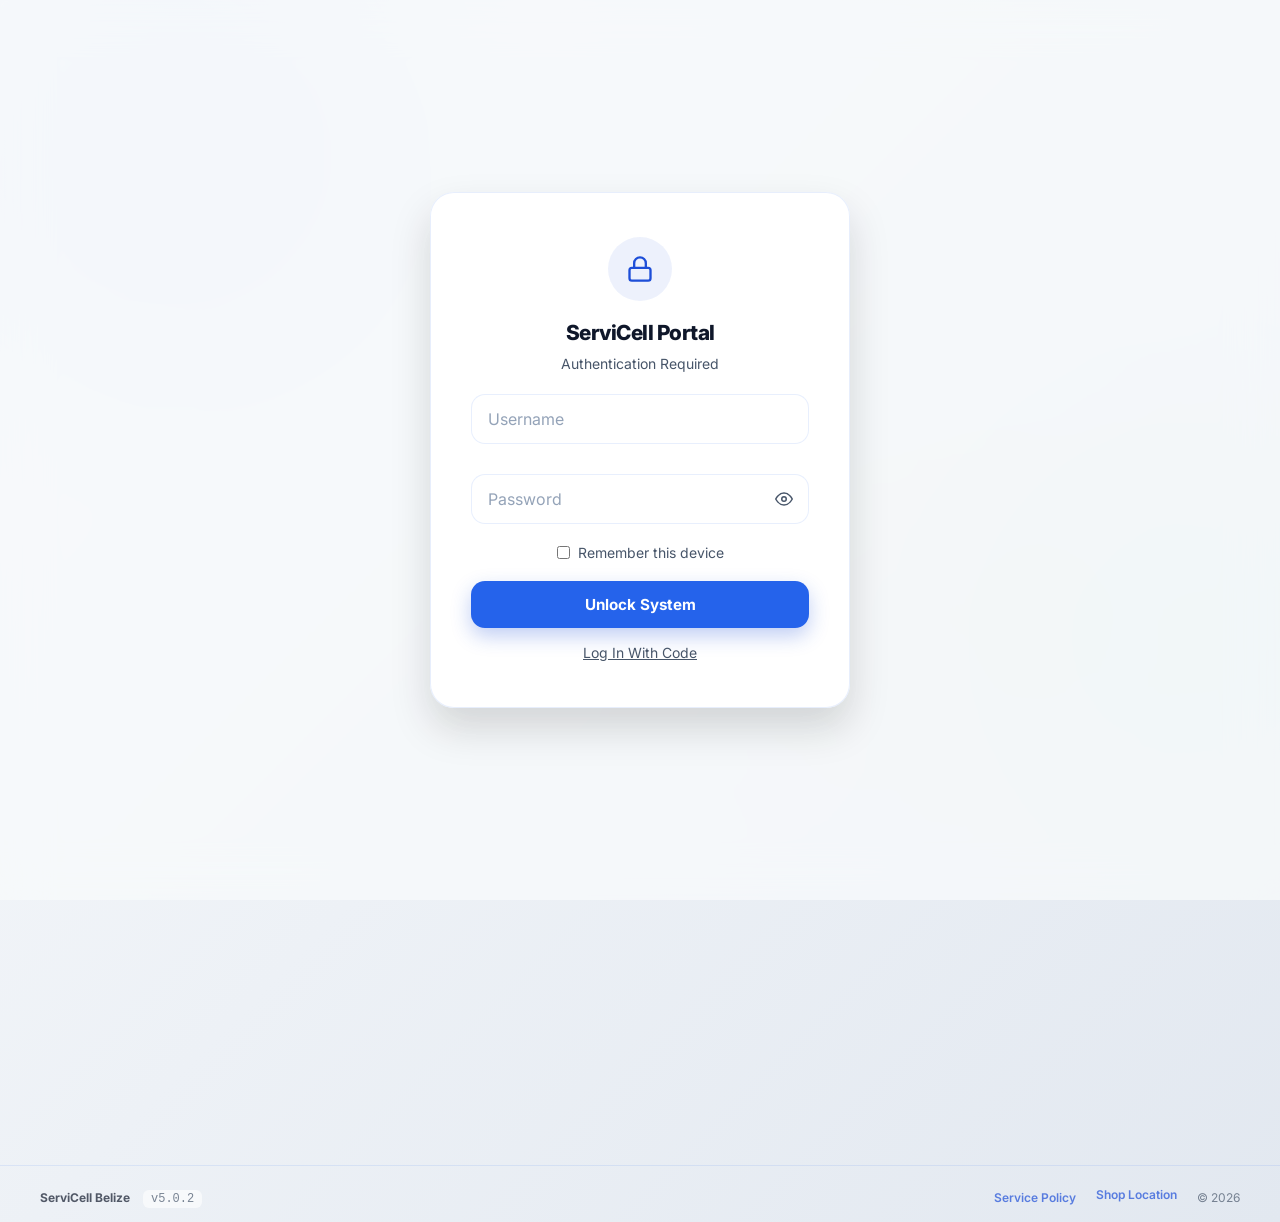
<file: index.html>
<!DOCTYPE html>
<html lang="en" data-sc-build="20261112i">

<head>
    <link rel="manifest" href="manifest.json">
    <link rel="icon" href="favicon.png">
    <meta charset="UTF-8">
    <meta name="theme-color" content="#0f172a">
    <meta name="viewport" content="width=device-width, initial-scale=1.0">
    <title>Staff Portal | Home</title>
    <link rel="preconnect" href="https://fonts.googleapis.com">
    <link href="https://fonts.googleapis.com/css2?family=Inter:wght@400;500;600;700;800&display=swap" rel="stylesheet">
    <link rel="stylesheet" href="css/variables.css">
    <link rel="stylesheet" href="css/perf.css">
    <link rel="stylesheet" href="css/nav.css">
    <link rel="stylesheet" href="css/v5-shell.css">
    <link rel="stylesheet" href="css/v5-qol.css">
    <link rel="stylesheet" href="css/v5-a11y.css">
    <link rel="stylesheet" href="css/footer.css">
    <link rel="stylesheet" href="css/splash.css">

    <style>
        * {
            margin: 0;
            padding: 0;
            box-sizing: border-box;
        }

        body {
            font-family: var(--font-family);
            background: var(--bg-gradient);
            color: var(--text-main);
            line-height: 1.5;
            min-height: 100vh;
        }

        /* ── Background depth blobs ── */
        .bg-blobs {
            position: fixed;
            inset: 0;
            pointer-events: none;
            z-index: 0;
            overflow: hidden;
        }
        .bg-blob {
            position: absolute;
            border-radius: 50%;
            filter: blur(90px);
            opacity: 0.35;
        }
        .bg-blob-1 {
            width: 500px; height: 500px;
            background: rgba(var(--primary-rgb),0.18);
            top: -120px; left: -100px;
        }
        .bg-blob-2 {
            width: 400px; height: 400px;
            background: rgba(16,185,129,0.12);
            bottom: 10%; right: -80px;
        }
        .bg-blob-3 {
            width: 300px; height: 300px;
            background: rgba(245,158,11,0.09);
            top: 50%; left: 55%;
        }

        main {
            position: relative;
            z-index: 1;
            max-width: 1200px;
            margin: 0 auto;
            padding: calc(56px + var(--space-xl)) var(--space-md) var(--space-xl);
        }

        /* ── Page Header ── */
        .dash-header {
            margin-bottom: var(--space-lg);
            animation: fadeInUp 0.4s ease both;
        }

        .dash-header h1 {
            font-size: 1.9rem;
            font-weight: var(--font-bold);
            letter-spacing: -0.5px;
            color: var(--text-main);
        }

        .dash-header p {
            color: var(--text-dim);
            font-size: 0.92rem;
            margin-top: 4px;
        }

        .dash-header .date-chip {
            display: inline-flex;
            align-items: center;
            gap: 6px;
            margin-top: 10px;
            background: var(--glass);
            border: 1px solid var(--glass-border);
            border-radius: var(--radius-full);
            padding: 5px 14px;
            font-size: 0.78rem;
            font-weight: 600;
            color: var(--text-dim);
            backdrop-filter: blur(8px);
        }

        /* ── Stats Grid ── */
        .stats {
            display: grid;
            grid-template-columns: repeat(4, 1fr);
            gap: 14px;
            margin-bottom: var(--space-lg);
            animation: fadeInUp 0.4s ease 0.05s both;
        }

        .stat-card {
            background: var(--glass);
            border: 1px solid var(--glass-border);
            border-radius: 20px;
            padding: 22px 20px;
            box-shadow: var(--shadow-sm);
            backdrop-filter: blur(12px);
            position: relative;
            overflow: hidden;
            display: block;
            color: inherit;
            text-decoration: none;
            -webkit-tap-highlight-color: transparent;
            transition: transform var(--transition-fast), box-shadow var(--transition-fast), border-color var(--transition-fast);
        }

        @media (hover: hover) {
            .stat-card:hover {
                transform: translateY(-3px);
                box-shadow: var(--shadow-md);
                border-color: rgba(var(--primary-rgb), 0.3);
            }
        }

        .stat-card:active { transform: scale(0.98); }
        .stat-card:focus-visible { outline: 2px solid var(--primary); outline-offset: 2px; }

        .stat-card::before {
            content: '';
            position: absolute;
            top: 0;
            left: 0;
            width: 100%;
            height: 3px;
        }

        .stat-card.total::before  { background: var(--primary-fill); }
        .stat-card.progress::before { background: var(--warning); }
        .stat-card.ready::before  { background: var(--success); }
        .stat-card.urgent::before { background: var(--danger); }

        /* Subtle tinted glow in bottom-right corner */
        .stat-card::after {
            content: '';
            position: absolute;
            bottom: -30px;
            right: -30px;
            width: 100px;
            height: 100px;
            border-radius: 50%;
            opacity: 0.07;
        }
        .stat-card.total::after   { background: var(--primary-fill); }
        .stat-card.progress::after { background: var(--warning); }
        .stat-card.ready::after   { background: var(--success); }
        .stat-card.urgent::after  { background: var(--danger); }

        .stat-header {
            display: flex;
            align-items: center;
            justify-content: space-between;
            margin-bottom: 16px;
        }

        .stat-icon {
            width: 38px;
            height: 38px;
            border-radius: 11px;
            display: flex;
            align-items: center;
            justify-content: center;
            flex-shrink: 0;
        }

        .stat-icon svg { display: block; }

        .stat-card.total .stat-icon    { background: rgba(var(--primary-rgb),0.1);  color: var(--primary); }
        .stat-card.progress .stat-icon { background: rgba(245,158,11,0.1); color: var(--warning); }
        .stat-card.ready .stat-icon    { background: rgba(16,185,129,0.1); color: var(--success); }
        .stat-card.urgent .stat-icon   { background: rgba(239,68,68,0.1);  color: var(--danger); }

        .stat-value {
            font-size: 2.4rem;
            font-weight: var(--font-bold);
            line-height: 1;
            margin-bottom: 4px;
        }

        .stat-card.total .stat-value    { color: var(--primary); }
        .stat-card.progress .stat-value { color: var(--warning); }
        .stat-card.ready .stat-value    { color: var(--success); }
        .stat-card.urgent .stat-value   { color: var(--danger); }

        .stat-label {
            font-size: 0.72rem;
            font-weight: 700;
            text-transform: uppercase;
            letter-spacing: 0.8px;
            color: var(--text-dim);
        }

        .stat-loading {
            width: 40px;
            height: 8px;
            background: var(--glass-border);
            border-radius: 4px;
            animation: shimmer 1.5s infinite;
        }

        @keyframes shimmer {
            0%, 100% { opacity: 0.4; }
            50%       { opacity: 1; }
        }

        /* ── Two-col layout ── */
        .dash-grid {
            display: grid;
            grid-template-columns: 1fr;
            gap: 14px;
            animation: fadeInUp 0.4s ease 0.1s both;
        }

        /* ── Shared section card ── */
        .section-card {
            background: var(--glass);
            border: 1px solid var(--glass-border);
            border-radius: 20px;
            backdrop-filter: blur(12px);
            overflow: hidden;
        }

        .section-head {
            display: flex;
            align-items: center;
            justify-content: space-between;
            padding: 18px 22px 14px;
            border-bottom: 1px solid var(--glass-border);
        }

        .section-head h2 {
            font-size: 0.95rem;
            font-weight: 800;
            letter-spacing: -0.2px;
            color: var(--text-main);
            display: flex;
            align-items: center;
            gap: 8px;
        }

        .section-head h2 svg {
            color: var(--primary);
            flex-shrink: 0;
        }

        .section-head a {
            font-size: 0.75rem;
            font-weight: 600;
            color: var(--text-dim);
            text-decoration: none;
            transition: color var(--transition-fast);
            display: flex;
            align-items: center;
            gap: 4px;
        }

        .section-head a:hover { color: var(--primary); }

        /* ── Activity Feed ── */
        .activity-list { padding: 6px 0; }

        .activity-item {
            display: flex;
            align-items: center;
            gap: 14px;
            padding: 13px 22px;
            border-bottom: 1px solid var(--glass-border);
            transition: background var(--transition-fast);
            cursor: pointer;
            position: relative;
            color: inherit;
            text-decoration: none;
            -webkit-tap-highlight-color: transparent;
        }

        .activity-item:last-child { border-bottom: none; }

        @media (hover: hover) {
            .activity-item:hover { background: rgba(var(--primary-rgb),0.06); }
            .activity-item:hover .activity-chevron { color: var(--primary); transform: translateX(2px); }
        }

        .activity-item:active { background: rgba(var(--primary-rgb),0.1); }
        .activity-item:focus-visible { outline: 2px solid var(--primary); outline-offset: -2px; }

        .activity-chevron {
            flex-shrink: 0;
            color: var(--text-light);
            transition: color var(--transition-fast), transform var(--transition-fast);
        }

        /* Left-edge urgency accent */
        .activity-item.status-fixing  { border-left: 3px solid var(--danger); padding-left: 19px; }
        .activity-item.status-testing  { border-left: 3px solid var(--warning); padding-left: 19px; }
        .activity-item.status-ready    { border-left: 3px solid var(--success); padding-left: 19px; }
        .activity-item.status-received { border-left: 3px solid var(--primary); padding-left: 19px; }
        .activity-item.status-resolved,
        .activity-item.status-unsuccessful,
        .activity-item.status-abandoned {
            border-left: 3px solid transparent;
            padding-left: 19px;
            opacity: 0.75;
        }

        .activity-icon {
            width: 36px;
            height: 36px;
            border-radius: 10px;
            display: flex;
            align-items: center;
            justify-content: center;
            flex-shrink: 0;
        }

        .activity-icon svg { display: block; }

        .activity-content { flex: 1; min-width: 0; }

        .activity-title {
            font-weight: 600;
            font-size: 0.88rem;
            white-space: nowrap;
            overflow: hidden;
            text-overflow: ellipsis;
            color: var(--text-main);
        }

        .activity-meta {
            font-size: 0.74rem;
            color: var(--text-dim);
            margin-top: 2px;
        }

        .activity-badge {
            flex-shrink: 0;
            padding: 3px 10px;
            border-radius: 99px;
            font-size: 0.64rem;
            font-weight: 800;
            text-transform: uppercase;
            letter-spacing: 0.5px;
        }

        .badge-received    { background: rgba(var(--primary-rgb),0.1);    color: var(--primary); }
        .badge-fixing      { background: rgba(239,68,68,0.1);    color: #dc2626; }
        .badge-testing     { background: rgba(245,158,11,0.1);   color: #d97706; }
        .badge-ready       { background: rgba(16,185,129,0.1);   color: #059669; }
        .badge-resolved    { background: rgba(34,197,94,0.1);    color: #16a34a; }
        .badge-unsuccessful { background: rgba(100,116,139,0.12); color: #475569; }
        .badge-abandoned   { background: rgba(153,27,27,0.1);    color: #991b1b; }
        .badge-default     { background: rgba(var(--primary-rgb),0.1);    color: var(--primary); }

        .activity-empty {
            padding: 40px 22px;
            text-align: center;
            color: var(--text-dim);
            font-size: 0.88rem;
        }

        /* ── Recent Jobs tabs ── */
        .recent-tabs {
            display: flex;
            gap: 6px;
            padding: 10px 16px;
            border-bottom: 1px solid var(--glass-border);
            overflow-x: auto;
            scrollbar-width: none;
            -webkit-overflow-scrolling: touch;
        }

        .recent-tabs::-webkit-scrollbar { display: none; }

        /* Fade the edge that has more tabs past it, so the row reads as scrollable. */
        .recent-tabs.fade-end   { -webkit-mask-image: linear-gradient(to right, #000 calc(100% - 36px), transparent); mask-image: linear-gradient(to right, #000 calc(100% - 36px), transparent); }
        .recent-tabs.fade-start { -webkit-mask-image: linear-gradient(to left, #000 calc(100% - 36px), transparent); mask-image: linear-gradient(to left, #000 calc(100% - 36px), transparent); }
        .recent-tabs.fade-start.fade-end { -webkit-mask-image: linear-gradient(to right, transparent, #000 36px, #000 calc(100% - 36px), transparent); mask-image: linear-gradient(to right, transparent, #000 36px, #000 calc(100% - 36px), transparent); }

        .recent-tab {
            flex-shrink: 0;
            display: inline-flex;
            align-items: center;
            gap: 6px;
            min-height: 34px;
            padding: 0 14px;
            border-radius: 99px;
            border: 1px solid transparent;
            background: transparent;
            color: var(--text-dim);
            font-family: var(--font-family);
            font-size: 0.8rem;
            font-weight: 700;
            cursor: pointer;
            -webkit-tap-highlight-color: transparent;
            transition: background var(--transition-fast), color var(--transition-fast), border-color var(--transition-fast);
        }

        @media (hover: hover) {
            .recent-tab:hover { color: var(--text-main); background: rgba(var(--primary-rgb),0.06); }
        }

        .recent-tab.active {
            background: rgba(var(--primary-rgb),0.12);
            border-color: rgba(var(--primary-rgb),0.25);
            color: var(--primary);
        }

        .recent-tab:focus-visible { outline: 2px solid var(--primary); outline-offset: 1px; }

        .recent-tab-count {
            min-width: 20px;
            padding: 1px 6px;
            border-radius: 99px;
            background: rgba(var(--primary-rgb),0.1);
            font-size: 0.68rem;
            font-weight: 800;
            text-align: center;
        }

        .recent-tab-count:empty { display: none; }
        .recent-tab.is-alert .recent-tab-count { background: rgba(239,68,68,0.14); color: var(--danger); }

        .activity-meta .meta-warn { color: var(--danger); font-weight: 700; }
        .activity-meta .meta-soft { color: var(--warning); font-weight: 700; }

        /* Rows with call/message buttons: a full-row link sits underneath the buttons */
        .activity-cover {
            position: absolute;
            inset: 0;
            z-index: 0;
            border-radius: inherit;
        }

        .activity-cover:focus-visible { outline: 2px solid var(--primary); outline-offset: -2px; }

        .activity-actions {
            position: relative;
            z-index: 1;
            display: flex;
            gap: 6px;
            flex-shrink: 0;
        }

        .activity-act {
            width: 36px;
            height: 36px;
            border-radius: 50%;
            display: grid;
            place-items: center;
            border: 1px solid var(--glass-border);
            background: var(--glass-strong);
            color: var(--primary);
            text-decoration: none;
            -webkit-tap-highlight-color: transparent;
            transition: background var(--transition-fast), transform var(--transition-fast);
        }

        .activity-act.call { color: var(--success); }

        @media (hover: hover) {
            .activity-act:hover { background: rgba(var(--primary-rgb),0.12); transform: translateY(-1px); }
        }

        .activity-act:active { transform: scale(0.94); }

        /* ── Sync bar ── */
        .sync-bar {
            display: flex;
            align-items: center;
            justify-content: space-between;
            margin-top: 14px;
            padding: 9px 16px;
            background: var(--glass);
            border: 1px solid var(--glass-border);
            border-radius: var(--radius-full);
            font-size: 0.7rem;
            font-weight: 700;
            color: var(--text-dim);
            backdrop-filter: blur(8px);
            animation: fadeInUp 0.4s ease 0.15s both;
            max-width: fit-content;
            gap: 32px;
        }

        .sync-dot {
            width: 6px;
            height: 6px;
            border-radius: 50%;
            background: var(--success);
            animation: pulse 2s infinite;
        }

        .sync-dot.error   { background: var(--danger);  animation: none; }
        .sync-dot.loading { background: var(--warning); }

        @keyframes pulse {
            0%, 100% { opacity: 1; transform: scale(1); }
            50%       { opacity: 0.5; transform: scale(0.85); }
        }

        /* ── Animations ── */
        @keyframes fadeInUp {
            from { opacity: 0; transform: translateY(14px); }
            to   { opacity: 1; transform: translateY(0); }
        }

        /* ── Responsive ── */
        @media (max-width: 900px) {
            .stats      { grid-template-columns: repeat(2, 1fr); }
            .dash-grid  { grid-template-columns: 1fr; }
        }

        @media (max-width: 540px) {
            main { padding: calc(56px + var(--space-md)) var(--space-sm) var(--space-md); }

            .stats      { grid-template-columns: repeat(2, 1fr); gap: 10px; }
            .stat-card  { padding: 16px 14px; }
            .stat-value { font-size: 2rem; }

            .dash-header h1 { font-size: 1.5rem; }

            .activity-item { padding: 12px 16px; gap: 10px; }
            .activity-item.status-fixing,
            .activity-item.status-testing,
            .activity-item.status-ready,
            .activity-item.status-received,
            .activity-item.status-resolved,
            .activity-item.status-unsuccessful,
            .activity-item.status-abandoned { padding-left: 13px; }

        }

        /* ── LOGIN CARD (aligned to design system) ── */
        .login-overlay {
            position: fixed;
            inset: 0;
            background: var(--login-scrim, rgba(15, 23, 42, 0.45));
            backdrop-filter: blur(24px);
            -webkit-backdrop-filter: blur(24px);
            display: none;
            align-items: center;
            justify-content: center;
            z-index: 9000;
            opacity: 0;
            transition: opacity 0.8s ease;
        }

        .login-overlay.show {
            display: flex;
            opacity: 1;
        }

        .login-card {
            background: var(--glass-strong);
            padding: 40px 32px;
            border-radius: 24px;
            width: 100%;
            max-width: 380px;
            text-align: center;
            box-shadow: var(--shadow-lg);
            border: 1px solid var(--glass-border);
            transform: translateY(20px);
            transition: transform 0.6s cubic-bezier(0.175, 0.885, 0.32, 1.275);
        }

        .login-overlay.show .login-card { transform: translateY(0); }

        /* Signed out: nothing of the dashboard shows behind the sign-in card */
        body.sc-login-gate main,
        body.sc-login-gate #nav-placeholder,
        body.sc-login-gate .sc-ptr { visibility: hidden; }

        @media (min-width: 768px) {
            .login-card { max-width: 420px; padding: 44px 40px; }
        }

        .lock-circle {
            width: 64px;
            height: 64px;
            background: rgba(var(--primary-rgb),0.08);
            border-radius: 50%;
            display: flex;
            align-items: center;
            justify-content: center;
            margin: 0 auto 16px;
            color: var(--primary);
        }

        .login-header h2 {
            font-weight: 800;
            color: var(--text-main);
            letter-spacing: -0.5px;
            font-size: 1.3rem;
            margin-bottom: 4px;
        }

        .login-header p {
            color: var(--text-dim);
            font-size: 0.875rem;
        }

        .login-notice {
            margin: 18px 0 -4px;
            padding: 12px 14px;
            border-radius: 14px;
            background: rgba(var(--primary-rgb),0.08);
            border: 1px solid rgba(var(--primary-rgb),0.2);
            color: var(--text-main);
            font-size: 0.84rem;
            line-height: 1.45;
            text-align: left;
            animation: fadeInUp 0.35s ease both;
        }
        .login-notice strong { display: block; font-weight: 700; margin-bottom: 2px; }
        .login-notice span { color: var(--text-dim); }
        .login-notice.is-warn {
            background: rgba(220,38,38,0.08);
            border-color: rgba(220,38,38,0.25);
        }
        .login-notice[hidden] { display: none; }

        .input-group {
            display: flex;
            flex-direction: column;
            gap: 10px;
        }

        .login-card .input-group input {
            width: 100%;
            padding: 14px 16px;
            border-radius: 14px;
            border: 1.5px solid var(--glass-border);
            background: var(--login-field-bg, var(--glass));
            margin-top: 20px;
            font-size: 16px;
            font-family: var(--font-family);
            outline: none;
            color: var(--text-main);
            transition: border-color 0.2s, box-shadow 0.2s, background 0.2s;
        }

        .login-card .input-group input::placeholder {
            color: var(--text-light);
            opacity: 1;
        }

        .login-card .input-group input:focus {
            border-color: var(--primary);
            box-shadow: 0 0 0 3px rgba(var(--primary-rgb),0.1);
        }

        .login-card .input-group input:-webkit-autofill,
        .login-card .input-group input:-webkit-autofill:hover,
        .login-card .input-group input:-webkit-autofill:focus {
            -webkit-text-fill-color: var(--text-main);
            caret-color: var(--text-main);
            transition: background-color 9999s ease-out 0s;
            box-shadow: 0 0 0 1000px var(--login-field-bg, var(--glass)) inset;
        }

        .login-card .remember-me input {
            accent-color: var(--primary);
        }

        .remember-me {
            display: flex;
            align-items: center;
            justify-content: center;
            gap: 8px;
            font-size: 0.875rem;
            color: var(--text-dim);
            margin: 18px 0;
            cursor: pointer;
            font-family: var(--font-family);
        }

        #loginBtn {
            width: 100%;
            padding: 14px;
            background: var(--primary-fill);
            color: white;
            border: none;
            border-radius: 14px;
            font-weight: 700;
            font-size: 0.95rem;
            font-family: var(--font-family);
            cursor: pointer;
            box-shadow: 0 8px 20px rgba(var(--primary-rgb),0.28);
            transition: all 0.2s;
        }

        #loginBtn:hover { background: var(--primary-fill-hover); transform: translateY(-1px); }
        #loginBtn:active { transform: scale(0.98); }

        .code-toggle { display: block; margin: 14px auto 0; background: none; border: 0; color: var(--text-dim); font: inherit; font-size: 14px; text-decoration: underline; cursor: pointer; }
        #codePanel { display: flex; gap: 8px; margin-top: 10px; }
        #codePanel[hidden] { display: none; }
        #codePanel input { flex: 1; min-width: 0; padding: 12px 14px; border-radius: 12px; border: 1px solid var(--border, rgba(127,127,127,.3)); background: var(--login-field-bg, var(--glass)); color: inherit; font: inherit; letter-spacing: 4px; }
        .code-go { padding: 0 18px; border-radius: 12px; border: 0; background: var(--primary-fill, #2563eb); color: #fff; font: inherit; font-weight: 600; cursor: pointer; }
        #loginBtn:disabled {
            opacity: 0.6;
            cursor: not-allowed;
            transform: none;
        }

        .install-hint {
            position: fixed;
            bottom: 25px;
            left: 50%;
            transform: translateX(-50%) translateY(250%);
            width: calc(100% - 32px);
            max-width: 400px;
            background: var(--glass-strong);
            border-radius: 20px;
            box-shadow: var(--shadow-lg);
            z-index: 99999;
            transition: transform 0.6s cubic-bezier(0.19, 1, 0.22, 1);
            padding: 18px;
            border: 1px solid var(--glass-border);
            color: var(--text-main);
        }

        .install-hint:not(.show) { visibility: hidden; transition: transform 0.6s cubic-bezier(0.19, 1, 0.22, 1), visibility 0s linear 0.6s; }
        .install-hint.show { transform: translateX(-50%) translateY(0); }

        .hint-content {
            display: flex;
            align-items: center;
            gap: 15px;
            position: relative;
        }

        .hint-icon { font-size: 28px; }

        .hint-text strong {
            display: block;
            font-size: 0.9rem;
            margin-bottom: 3px;
            color: var(--text-main);
        }

        .hint-text p {
            font-size: 0.8rem;
            margin: 0;
            color: var(--text-dim);
            line-height: 1.4;
        }

        .hint-close {
            position: absolute;
            top: -12px;
            right: -8px;
            background: rgba(100,116,139,0.15);
            border: none;
            font-size: 1rem;
            color: var(--text-dim);
            width: 24px;
            height: 24px;
            border-radius: 50%;
            cursor: pointer;
            display: flex;
            align-items: center;
            justify-content: center;
        }

        .pass-wrap { position: relative; }
        .pass-wrap input { width: 100%; padding-right: 44px; }
        .pass-vis-btn {
            position: absolute; right: 12px; top: 50%; transform: translateY(-50%);
            background: none; border: none; cursor: pointer;
            color: var(--text-dim); padding: 4px; line-height: 1;
            display: flex; align-items: center; justify-content: center;
            transition: color 0.2s;
            margin-top: 10px;
        }
        .pass-vis-btn:hover { color: var(--primary); }
    </style>
    <script src="js/theme-init.js"></script>
    <script src="js/supabase.js"></script>
    <script src="js/api.js"></script>
    <script src="js/auth-guard.js"></script>
</head>

<body>
    <div class="bg-blobs" aria-hidden="true">
        <div class="bg-blob bg-blob-1"></div>
        <div class="bg-blob bg-blob-2"></div>
        <div class="bg-blob bg-blob-3"></div>
    </div>
    <div id="loginOverlay" class="login-overlay">
        <div class="login-card">
            <div class="login-header">
                <div class="lock-circle">
                    <svg width="28" height="28" viewBox="0 0 24 24" fill="none" stroke="currentColor" stroke-width="2" stroke-linecap="round" stroke-linejoin="round"><rect x="3" y="11" width="18" height="11" rx="2" ry="2"/><path d="M7 11V7a5 5 0 0 1 10 0v4"/></svg>
                </div>
                <h2>ServiCell Portal</h2>
                <p>Authentication Required</p>
            </div>

            <div class="login-notice" id="loginNotice" role="status" aria-live="polite" hidden></div>

            <div class="input-group">
                <input type="text" id="userInput" aria-label="Username" placeholder="Username"
                    onkeydown="if(event.key==='Enter') checkLogin()">
                <div class="pass-wrap">
                    <input type="password" id="passInput" aria-label="Password" placeholder="Password"
                        onkeydown="if(event.key==='Enter') checkLogin()">
                    <button type="button" class="pass-vis-btn" id="passVisBtn" onclick="togglePassVis()" aria-label="Toggle password visibility">
                        <svg id="eyeIcon" width="18" height="18" viewBox="0 0 24 24" fill="none" stroke="currentColor" stroke-width="2" stroke-linecap="round" stroke-linejoin="round">
                            <path d="M1 12s4-8 11-8 11 8 11 8-4 8-11 8-11-8-11-8z"/><circle cx="12" cy="12" r="3"/>
                        </svg>
                        <svg id="eyeOffIcon" width="18" height="18" viewBox="0 0 24 24" fill="none" stroke="currentColor" stroke-width="2" stroke-linecap="round" stroke-linejoin="round" style="display:none;">
                            <path d="M17.94 17.94A10.07 10.07 0 0 1 12 20c-7 0-11-8-11-8a18.45 18.45 0 0 1 5.06-5.94M9.9 4.24A9.12 9.12 0 0 1 12 4c7 0 11 8 11 8a18.5 18.5 0 0 1-2.16 3.19m-6.72-1.07a3 3 0 1 1-4.24-4.24"/><line x1="1" y1="1" x2="23" y2="23"/>
                        </svg>
                    </button>
                </div>
            </div>

            <label class="remember-me">
                <input type="checkbox" id="rememberMe">
                <span>Remember this device</span>
            </label>

            <button onclick="checkLogin()" id="loginBtn">Unlock System</button>

            <!-- Temp cashier signs in with a code only; it is Temp_Cashier's password, so the server's 5-try lockout still applies. -->
            <button type="button" class="code-toggle" onclick="toggleCodeLogin()">Log In With Code</button>
            <div id="codePanel" hidden>
                <input type="password" id="codeInput" inputmode="numeric" autocomplete="one-time-code"
                    aria-label="Login code" placeholder="Enter code"
                    onkeydown="if(event.key==='Enter') checkLogin(true)">
                <button type="button" onclick="checkLogin(true)" class="code-go">Log In</button>
            </div>
        </div>
    </div>

    <div id="nav-placeholder"></div>

    <main>
        <div class="dash-header">
            <h1>ServiCell Dashboard</h1>
            <p id="dashGreeting">Welcome back. Here's what's happening in the shop today.</p>
            <div class="date-chip">
                <svg width="13" height="13" viewBox="0 0 24 24" fill="none" stroke="currentColor" stroke-width="2.5" stroke-linecap="round" stroke-linejoin="round"><rect x="3" y="4" width="18" height="18" rx="2" ry="2"/><line x1="16" y1="2" x2="16" y2="6"/><line x1="8" y1="2" x2="8" y2="6"/><line x1="3" y1="10" x2="21" y2="10"/></svg>
                <span id="todayDate">—</span>
            </div>
        </div>

        <div class="sc-v5-hero-actions" id="scV5HeroActions" data-tour="home-quick-actions">
            <a href="sales.html#new" class="sc-v5-hero-btn primary" data-role="cashier,manager">
                <span class="sc-v5-hero-icon"><span data-icon="dollar" data-icon-size="20"></span></span>
                New Sale
            </a>
            <a href="new-job.html" class="sc-v5-hero-btn primary">
                <span class="sc-v5-hero-icon"><span data-icon="plus" data-icon-size="20"></span></span>
                New Job
            </a>
            <a href="current-jobs.html" class="sc-v5-hero-btn">
                <span class="sc-v5-hero-icon"><span data-icon="wrench" data-icon-size="20"></span></span>
                Jobs
            </a>
            <a href="sales.html#eod" class="sc-v5-hero-btn" data-role="cashier,manager">
                <span class="sc-v5-hero-icon"><span data-icon="drawer" data-icon-size="20"></span></span>
                End of Day
            </a>
        </div>

        <div class="stats">
            <a href="current-jobs.html" class="stat-card total" aria-label="View all jobs">
                <div class="stat-header">
                    <div class="stat-icon">
                        <svg width="18" height="18" viewBox="0 0 24 24" fill="none" stroke="currentColor" stroke-width="2" stroke-linecap="round" stroke-linejoin="round"><path d="M14 2H6a2 2 0 0 0-2 2v16a2 2 0 0 0 2 2h12a2 2 0 0 0 2-2V8z"/><polyline points="14 2 14 8 20 8"/><line x1="16" y1="13" x2="8" y2="13"/><line x1="16" y1="17" x2="8" y2="17"/><polyline points="10 9 9 9 8 9"/></svg>
                    </div>
                </div>
                <div class="stat-value" id="statTotal"><div class="stat-loading"></div></div>
                <div class="stat-label">Total Jobs</div>
            </a>
            <a href="current-jobs.html?filter=inprogress" class="stat-card progress" aria-label="View open repairs">
                <div class="stat-header">
                    <div class="stat-icon">
                        <svg width="18" height="18" viewBox="0 0 24 24" fill="none" stroke="currentColor" stroke-width="2" stroke-linecap="round" stroke-linejoin="round"><circle cx="12" cy="12" r="3"/><path d="M19.07 4.93a10 10 0 0 1 0 14.14"/><path d="M4.93 4.93a10 10 0 0 0 0 14.14"/></svg>
                    </div>
                </div>
                <div class="stat-value" id="statProgress"><div class="stat-loading"></div></div>
                <div class="stat-label">Open Repairs</div>
            </a>
            <a href="current-jobs.html?filter=ready" class="stat-card ready" aria-label="View jobs ready for pickup">
                <div class="stat-header">
                    <div class="stat-icon">
                        <svg width="18" height="18" viewBox="0 0 24 24" fill="none" stroke="currentColor" stroke-width="2" stroke-linecap="round" stroke-linejoin="round"><polyline points="20 6 9 17 4 12"/></svg>
                    </div>
                </div>
                <div class="stat-value" id="statReady"><div class="stat-loading"></div></div>
                <div class="stat-label">Ready for Pickup</div>
            </a>
            <a href="current-jobs.html?filter=expiring" class="stat-card urgent" aria-label="View jobs expiring soon">
                <div class="stat-header">
                    <div class="stat-icon">
                        <svg width="18" height="18" viewBox="0 0 24 24" fill="none" stroke="currentColor" stroke-width="2" stroke-linecap="round" stroke-linejoin="round"><circle cx="12" cy="12" r="10"/><line x1="12" y1="8" x2="12" y2="12"/><line x1="12" y1="16" x2="12.01" y2="16"/></svg>
                    </div>
                </div>
                <div class="stat-value" id="statUrgent"><div class="stat-loading"></div></div>
                <div class="stat-label">Expiring Soon</div>
            </a>
        </div>

        <div class="dash-grid">
            <div class="section-card">
                <div class="section-head">
                    <h2>
                        <svg width="16" height="16" viewBox="0 0 24 24" fill="none" stroke="currentColor" stroke-width="2.5" stroke-linecap="round" stroke-linejoin="round"><path d="M14 2H6a2 2 0 0 0-2 2v16a2 2 0 0 0 2 2h12a2 2 0 0 0 2-2V8z"/><polyline points="14 2 14 8 20 8"/></svg>
                        Recent Jobs
                    </h2>
                    <a href="current-jobs.html" id="recentViewAll">
                        View all
                        <svg width="12" height="12" viewBox="0 0 24 24" fill="none" stroke="currentColor" stroke-width="2.5" stroke-linecap="round" stroke-linejoin="round"><polyline points="9 18 15 12 9 6"/></svg>
                    </a>
                </div>
                <div class="recent-tabs" id="recentTabs" role="tablist" aria-label="Filter recent jobs">
                    <button type="button" class="recent-tab active" role="tab" aria-selected="true" data-tab="latest">Latest</button>
                    <button type="button" class="recent-tab" role="tab" aria-selected="false" data-tab="mine">Mine <span class="recent-tab-count"></span></button>
                    <button type="button" class="recent-tab" role="tab" aria-selected="false" data-tab="ready">Ready <span class="recent-tab-count"></span></button>
                    <button type="button" class="recent-tab" role="tab" aria-selected="false" data-tab="expiring">Expiring <span class="recent-tab-count"></span></button>
                    <button type="button" class="recent-tab" role="tab" aria-selected="false" data-tab="stale">Stale <span class="recent-tab-count"></span></button>
                </div>
                <div class="activity-list" id="activityList" role="tabpanel">
                    <div class="sc-skel-list" role="status" aria-label="Loading">
                        <div class="sc-skel-row"><span class="sc-skel sc-skel-avatar"></span><span class="sc-skel-lines"><span class="sc-skel sc-skel-line" style="width:58%"></span><span class="sc-skel sc-skel-line sm" style="width:34%"></span></span><span class="sc-skel sc-skel-pill"></span></div>
                        <div class="sc-skel-row"><span class="sc-skel sc-skel-avatar"></span><span class="sc-skel-lines"><span class="sc-skel sc-skel-line" style="width:49%"></span><span class="sc-skel sc-skel-line sm" style="width:26%"></span></span><span class="sc-skel sc-skel-pill"></span></div>
                        <div class="sc-skel-row"><span class="sc-skel sc-skel-avatar"></span><span class="sc-skel-lines"><span class="sc-skel sc-skel-line" style="width:40%"></span><span class="sc-skel sc-skel-line sm" style="width:34%"></span></span><span class="sc-skel sc-skel-pill"></span></div>
                        <div class="sc-skel-row"><span class="sc-skel sc-skel-avatar"></span><span class="sc-skel-lines"><span class="sc-skel sc-skel-line" style="width:58%"></span><span class="sc-skel sc-skel-line sm" style="width:26%"></span></span><span class="sc-skel sc-skel-pill"></span></div>
                        <div class="sc-skel-row"><span class="sc-skel sc-skel-avatar"></span><span class="sc-skel-lines"><span class="sc-skel sc-skel-line" style="width:49%"></span><span class="sc-skel sc-skel-line sm" style="width:34%"></span></span><span class="sc-skel sc-skel-pill"></span></div>
                    </div>
                </div>
            </div>

        </div>

        <div class="sync-bar">
            <div style="display:flex;align-items:center;gap:8px;">
                <div class="sync-dot loading" id="syncDot"></div>
                <span id="syncText">Connecting to database…</span>
            </div>
            <button onclick="loadDashboard()"
                style="background:none;border:none;cursor:pointer;font-size:0.75rem;font-weight:700;color:var(--primary);">↻
                Refresh</button>
        </div>
    </main>

    <div id="footer-placeholder"></div>
    <div id="install-hint" class="install-hint">
        <div class="hint-content">
            <span class="hint-icon" data-icon="smartphone" data-icon-size="24"></span>
            <div class="hint-text">
                <strong>Install ServiCell Portal</strong>
                <p id="hint-apple" style="display:none;">
                    Tap <svg width="16" height="16" viewBox="0 0 50 50" style="vertical-align:middle;display:inline-block;" fill="#007AFF" xmlns="http://www.w3.org/2000/svg"><path d="M30.3 13.7L25 8.4l-5.3 5.3-1.4-1.4L25 5.6l6.7 6.7z"/><path d="M24 7h2v21h-2z"/><path d="M35 40H15c-1.7 0-3-1.3-3-3V19c0-1.7 1.3-3 3-3h7v2h-7c-.6 0-1 .4-1 1v18c0 .6.4 1 1 1h20c.6 0 1-.4 1-1V19c0-.6-.4-1-1-1h-7v-2h7c1.7 0 3 1.3 3 3v18c0 1.7-1.3 3-3 3z"/></svg>
                    then <b>'Add to Home Screen'</b>
                </p>
                <p id="hint-android" style="display:none;">
                    Tap <b>(⋮)</b> then <b>'Install app'</b> or <b>'Add to Home'</b>
                </p>
            </div>
            <button onclick="this.parentElement.parentElement.classList.remove('show')"
                class="hint-close">&times;</button>
        </div>
    </div>

    <script src="js/icons.js"></script>
<script src="js/staff-banner.js"></script>
<script src="js/v5-shell.js"></script>
<script src="js/components.js"></script>
<script src="js/job-status.js"></script>
<script src="js/v5-qol.js"></script>
    <script>
        // ── HARD PWA WALL ENFORCEMENT ──────────────────────────────────────
        (function enforcePWA() {
            const isIOS = /iphone|ipad|ipod/i.test(navigator.userAgent);
            const isAndroid = /android/i.test(navigator.userAgent);
            const isMobile = isIOS || isAndroid;

            function isStandalone() {
                return window.navigator.standalone === true ||
                    window.matchMedia('(display-mode: standalone)').matches ||
                    document.referrer.includes('android-app://');
            }

            // Create the wall HTML if it doesn't exist
            if (!document.getElementById('pwa-wall')) {
                const wall = document.createElement('div');
                wall.id = 'pwa-wall';
                wall.innerHTML = `
                <div style="position:fixed;inset:0;background:linear-gradient(135deg,#667eea 0%,#764ba2 100%);z-index:999999;display:flex;flex-direction:column;align-items:center;justify-content:center;padding:24px;text-align:center;font-family:Inter,sans-serif;">
                    <div style="position:absolute;inset:0;background:url('data:image/svg+xml,%3Csvg width=\'60\' height=\'60\' viewBox=\'0 0 60 60\' xmlns=\'http://www.w3.org/2000/svg\'%3E%3Cg fill=\'none\' fill-rule=\'evenodd\'%3E%3Cg fill=\'%23ffffff\' fill-opacity=\'0.05\'%3E%3Cpath d=\'M36 34v-4h-2v4h-4v2h4v4h2v-4h4v-2h-4zm0-30V0h-2v4h-4v2h4v4h2V6h4V4h-4zM6 34v-4H4v4H0v2h4v4h2v-4h4v-2H6zM6 4V0H4v4H0v2h4v4h2V6h4V4H6z\'/%3E%3C/g%3E%3C/g%3E%3C/svg%3E');opacity:0.3;"></div>
                    <div style="position:relative;z-index:1;max-width:400px;animation:slideUp 0.6s cubic-bezier(0.175,0.885,0.32,1.275);">
                        <div style="width:120px;height:120px;background:white;border-radius:28px;display:flex;align-items:center;justify-content:center;margin:0 auto 24px;box-shadow:0 20px 60px rgba(0,0,0,0.3);" data-icon="smartphone" data-icon-size="56"></div>
                        <h1 style="color:white;font-size:1.8rem;font-weight:800;margin-bottom:12px;letter-spacing:-0.5px;">Install Required</h1>
                        <p style="color:rgba(255,255,255,0.9);font-size:1rem;margin-bottom:32px;line-height:1.6;">ServiCell Portal must be installed on your home screen to ensure secure access and optimal performance.</p>
                        
                        <div id="ios-steps" style="display:none;background:rgba(255,255,255,0.15);backdrop-filter:blur(10px);border-radius:20px;padding:24px;margin-bottom:24px;border:1px solid rgba(255,255,255,0.2);text-align:left;">
                            <div style="display:flex;align-items:center;gap:16px;margin-bottom:16px;color:white;">
                                <div style="width:36px;height:36px;background:rgba(255,255,255,0.2);border-radius:50%;display:flex;align-items:center;justify-content:center;font-weight:700;font-size:0.9rem;flex-shrink:0;">1</div>
                                <div style="font-size:0.95rem;font-weight:500;"><strong style="display:block;font-weight:700;margin-bottom:2px;">Tap the Share button</strong>at the bottom of Safari</div>
                            </div>
                            <div style="display:flex;align-items:center;gap:16px;color:white;">
                                <div style="width:36px;height:36px;background:rgba(255,255,255,0.2);border-radius:50%;display:flex;align-items:center;justify-content:center;font-weight:700;font-size:0.9rem;flex-shrink:0;">2</div>
                                <div style="font-size:0.95rem;font-weight:500;"><strong style="display:block;font-weight:700;margin-bottom:2px;">Scroll and tap "Add to Home Screen"</strong>Then tap "Add" to install</div>
                            </div>
                        </div>

                        <div id="android-steps" style="display:none;background:rgba(255,255,255,0.15);backdrop-filter:blur(10px);border-radius:20px;padding:24px;margin-bottom:24px;border:1px solid rgba(255,255,255,0.2);text-align:left;">
                            <div style="display:flex;align-items:center;gap:16px;margin-bottom:16px;color:white;">
                                <div style="width:36px;height:36px;background:rgba(255,255,255,0.2);border-radius:50%;display:flex;align-items:center;justify-content:center;font-weight:700;font-size:0.9rem;flex-shrink:0;">1</div>
                                <div style="font-size:0.95rem;font-weight:500;"><strong style="display:block;font-weight:700;margin-bottom:2px;">Tap the menu (⋮)</strong>in the top right corner</div>
                            </div>
                            <div style="display:flex;align-items:center;gap:16px;color:white;">
                                <div style="width:36px;height:36px;background:rgba(255,255,255,0.2);border-radius:50%;display:flex;align-items:center;justify-content:center;font-weight:700;font-size:0.9rem;flex-shrink:0;">2</div>
                                <div style="font-size:0.95rem;font-weight:500;"><strong style="display:block;font-weight:700;margin-bottom:2px;">Tap "Install app" or "Add to Home screen"</strong>Then confirm to install</div>
                            </div>
                        </div>

                        <button id="checkInstallBtn" style="background:white;color:#764ba2;border:none;padding:16px 32px;border-radius:14px;font-weight:700;font-size:1rem;cursor:pointer;box-shadow:0 10px 30px rgba(0,0,0,0.2);width:100%;max-width:280px;">I've Installed It</button>
                        <div id="checkingMsg" style="display:none;color:rgba(255,255,255,0.8);font-size:0.9rem;margin-top:16px;"><span style="display:inline-block;width:16px;height:16px;border:2px solid rgba(255,255,255,0.3);border-top-color:white;border-radius:50%;animation:spin 1s linear infinite;margin-right:8px;vertical-align:middle;"></span>Checking installation...</div>
                    </div>
                </div>
                <style>@keyframes slideUp{from{opacity:0;transform:translateY(30px)}to{opacity:1;transform:translateY(0)}}@keyframes spin{to{transform:rotate(360deg)}}</style>
            `;
                document.body.appendChild(wall);

                // Add click handler
                document.getElementById('checkInstallBtn').addEventListener('click', function () {
                    const btn = this;
                    const checking = document.getElementById('checkingMsg');

                    btn.disabled = true;
                    btn.textContent = 'Checking...';
                    checking.style.display = 'block';

                    let checks = 0;
                    const maxChecks = 5;

                    const interval = setInterval(function () {
                        checks++;

                        if (isStandalone()) {
                            clearInterval(interval);
                            document.getElementById('pwa-wall').style.display = 'none';
                            document.body.style.overflow = '';
                            document.body.style.touchAction = '';
                            // Trigger original DOMContentLoaded logic
                            initOriginalApp();
                            return;
                        }

                        if (checks >= maxChecks) {
                            clearInterval(interval);
                            btn.disabled = false;
                            btn.textContent = 'Try Again';
                            checking.style.display = 'none';

                            if (isIOS) {
                                alert('App not detected. Please make sure you:\n1. Tapped the Share button\n2. Selected "Add to Home Screen"\n3. Tapped "Add" in the top right\n\nThen open the app from your home screen icon.');
                            } else {
                                alert('App not detected. Please install it from your browser menu, then open it from your home screen.');
                            }
                        }
                    }, 1000);
                });
            }

            // Show appropriate steps
            if (isMobile && !isStandalone()) {
                document.body.style.overflow = 'hidden';
                document.body.style.touchAction = 'none';
                if (isIOS) document.getElementById('ios-steps').style.display = 'block';
                if (isAndroid) document.getElementById('android-steps').style.display = 'block';
            } else {
                document.getElementById('pwa-wall').style.display = 'none';
                document.body.style.overflow = '';
                document.body.style.touchAction = '';
            }

            // Periodic check
            if (isMobile && !isStandalone()) {
                setInterval(function () {
                    if (isStandalone()) location.reload();
                }, 2000);
            }
        })();

        // ── ORIGINAL APP LOGIC (unchanged) ─────────────────────────────────
        // SCRIPT_URL is provided globally by js/api.js

        document.getElementById('todayDate').textContent = new Date().toLocaleDateString('en-US', {
            weekday: 'long', month: 'long', day: 'numeric', year: 'numeric'
        });

        // ── Personalised greeting ─────────────────────────────────────────────
        (function () {
            const user = (localStorage.getItem('scUser') || sessionStorage.getItem('scUser') || '');
            const name = localStorage.getItem('scDisplayName') || sessionStorage.getItem('scDisplayName') || '';
            if (name) {
                const h = new Date().getHours();
                const tod = h < 12 ? 'Good morning' : h < 17 ? 'Good afternoon' : 'Good evening';
                document.getElementById('dashGreeting').textContent = tod + ', ' + name + '. Here\'s what\'s happening in the shop today.';
            }
        })();

        // Status names and matching live in js/job-status.js (shared by every page).
        function classifyStatus(job) { return SCJobStatus.key(job); }

        const statusLabel = SCJobStatus.LABELS;

        const statusIcon = {
            received:     { svg: '<svg width="15" height="15" viewBox="0 0 24 24" fill="none" stroke="currentColor" stroke-width="2" stroke-linecap="round" stroke-linejoin="round"><rect x="5" y="2" width="14" height="20" rx="2" ry="2"/><line x1="12" y1="18" x2="12.01" y2="18"/></svg>', bg: 'rgba(var(--primary-rgb),0.1)',    color: 'var(--primary)' },
            fixing:       { svg: '<svg width="15" height="15" viewBox="0 0 24 24" fill="none" stroke="currentColor" stroke-width="2" stroke-linecap="round" stroke-linejoin="round"><path d="M14.7 6.3a1 1 0 0 0 0 1.4l1.6 1.6a1 1 0 0 0 1.4 0l3.77-3.77a6 6 0 0 1-7.94 7.94l-6.91 6.91a2.12 2.12 0 0 1-3-3l6.91-6.91a6 6 0 0 1 7.94-7.94l-3.76 3.76z"/></svg>', bg: 'rgba(239,68,68,0.1)',   color: 'var(--danger)' },
            testing:      { svg: '<svg width="15" height="15" viewBox="0 0 24 24" fill="none" stroke="currentColor" stroke-width="2" stroke-linecap="round" stroke-linejoin="round"><path d="M9 3H5a2 2 0 0 0-2 2v4m6-6h10a2 2 0 0 1 2 2v4M9 3v11m0 0H5a2 2 0 0 0-2 2v2a2 2 0 0 0 2 2h14a2 2 0 0 0 2-2v-2a2 2 0 0 0-2-2h-4m-6 0h6"/></svg>', bg: 'rgba(245,158,11,0.1)',  color: 'var(--warning)' },
            ready:        { svg: '<svg width="15" height="15" viewBox="0 0 24 24" fill="none" stroke="currentColor" stroke-width="2" stroke-linecap="round" stroke-linejoin="round"><polyline points="20 6 9 17 4 12"/></svg>', bg: 'rgba(16,185,129,0.1)',  color: 'var(--success)' },
            unsuccessful: { svg: '<svg width="15" height="15" viewBox="0 0 24 24" fill="none" stroke="currentColor" stroke-width="2" stroke-linecap="round" stroke-linejoin="round"><line x1="18" y1="6" x2="6" y2="18"/><line x1="6" y1="6" x2="18" y2="18"/></svg>', bg: 'rgba(100,116,139,0.1)', color: 'var(--text-dim)' },
            abandoned:    { svg: '<svg width="15" height="15" viewBox="0 0 24 24" fill="none" stroke="currentColor" stroke-width="2" stroke-linecap="round" stroke-linejoin="round"><circle cx="12" cy="12" r="10"/><polyline points="12 6 12 12 16 14"/></svg>', bg: 'rgba(153,27,27,0.1)',   color: '#991b1b' },
            resolved:     { svg: '<svg width="15" height="15" viewBox="0 0 24 24" fill="none" stroke="currentColor" stroke-width="2" stroke-linecap="round" stroke-linejoin="round"><path d="M17 21v-2a4 4 0 0 0-4-4H5a4 4 0 0 0-4 4v2"/><circle cx="9" cy="7" r="4"/><path d="M23 21v-2a4 4 0 0 0-3-3.87"/><path d="M16 3.13a4 4 0 0 1 0 7.75"/></svg>', bg: 'rgba(16,185,129,0.08)',  color: 'var(--success)' }
        };

        function applyV5HeroRoles() {
            const role = typeof getUserRole === 'function' ? getUserRole() : 'technician';
            document.querySelectorAll('#scV5HeroActions [data-role]').forEach(function (el) {
                const allowed = (el.getAttribute('data-role') || '').split(',').map(function (s) { return s.trim(); });
                el.style.display = allowed.indexOf(role) !== -1 ? '' : 'none';
            });
            if (typeof initDataIcons === 'function') initDataIcons(document.getElementById('scV5HeroActions'));
        }

        async function loadDashboard() {
            applyV5HeroRoles();
            setSyncState('loading', 'Syncing…');
            try {
                const data = await apiGet({ action: 'list' });
                const jobs = data.jobs || [];
                localStorage.setItem('sc_cache_jobs', JSON.stringify(jobs));
                renderStats(jobs);
                renderActivity(jobs);
                const syncTime = new Date().toLocaleTimeString([], { hour: '2-digit', minute: '2-digit' });
                setSyncState('ok', 'Last sync: ' + syncTime);
                localStorage.setItem('scLastSync', new Date().toLocaleString());
            } catch (err) {
                const cached = localStorage.getItem('sc_cache_jobs');
                if (cached) {
                    const jobs = JSON.parse(cached);
                    renderStats(jobs);
                    renderActivity(jobs);
                    setSyncState('error', 'Offline — showing cached data');
                } else {
                    setSyncState('error', 'Sync failed — check connection');
                    document.getElementById('activityList').innerHTML =
                        `<div class="activity-empty">Could not load jobs. Check your connection.</div>`;
                }
                console.error(err);
            }
        }

        // Auto-reload when connection is restored
        window.addEventListener('sc-back-online', loadDashboard);

        function renderStats(jobs) {
            const inProgress = jobs.filter(j => ['fixing', 'testing', 'received'].includes(classifyStatus(j))).length;
            const ready = jobs.filter(j => classifyStatus(j) === 'ready').length;
            const urgent = jobs.filter(j => {
                const c = classifyStatus(j);
                if (!['ready', 'unsuccessful'].includes(c)) return false;
                if (!j.dateCompleted) return false;
                const daysLeft = 30 - Math.floor((new Date() - new Date(j.dateCompleted)) / 86400000);
                return daysLeft <= 7 && daysLeft >= 0;
            }).length;

            document.getElementById('statTotal').textContent = jobs.length;
            document.getElementById('statProgress').textContent = inProgress;
            document.getElementById('statReady').textContent = ready;
            document.getElementById('statUrgent').textContent = urgent;
        }

        function escH(s) {
            const d = document.createElement('div');
            d.textContent = String(s || '');
            return d.innerHTML;
        }

        // ── Recent Jobs tabs ──
        const RECENT_LIMIT = 6;
        const STALE_DAYS = 14;
        const DAY_MS = 86400000;
        const IN_PROGRESS = ['received', 'fixing', 'testing'];
        const RECENT_VIEW_ALL = {
            latest: 'current-jobs.html',
            mine: 'current-jobs.html?filter=mine',
            ready: 'current-jobs.html?filter=ready',
            expiring: 'current-jobs.html?filter=expiring',
            stale: 'current-jobs.html?filter=stale'
        };
        const RECENT_EMPTY = {
            latest: 'No jobs yet.',
            mine: 'Nothing claimed by you right now. Claim a job from Current Jobs and it shows up here.',
            ready: 'No devices waiting for pickup.',
            expiring: 'Nothing is close to its 30-day pickup deadline.',
            stale: 'No repairs have been sitting for ' + STALE_DAYS + '+ days. Nice work!'
        };
        let _recentTab = sessionStorage.getItem('scDashTab') || 'latest';
        let _dashJobs = [];

        function daysSince(d) {
            const t = d ? new Date(d).getTime() : NaN;
            return isNaN(t) ? null : Math.floor((Date.now() - t) / DAY_MS);
        }

        function pickupDaysLeft(j) {
            const since = daysSince(j.dateCompleted);
            return since === null ? null : 30 - since;
        }

        function isMine(j, me) {
            const who = me.toLowerCase();
            return !!who && ['claimedBy', 'technician'].some(k => String(j[k] || '').toLowerCase() === who);
        }

        function recentBuckets(jobs) {
            const me = localStorage.getItem('scUser') || sessionStorage.getItem('scUser') || '';
            const byOldest = (key) => (a, b) => new Date(a[key]) - new Date(b[key]);
            return {
                latest: jobs,
                mine: jobs.filter(j => isMine(j, me) && !['resolved', 'abandoned'].includes(classifyStatus(j))),
                ready: jobs.filter(j => classifyStatus(j) === 'ready').sort(byOldest('dateCompleted')),
                expiring: jobs.filter(j => {
                    if (!['ready', 'unsuccessful'].includes(classifyStatus(j))) return false;
                    const left = pickupDaysLeft(j);
                    return left !== null && left >= 0 && left <= 7;
                }).sort((a, b) => pickupDaysLeft(a) - pickupDaysLeft(b)),
                stale: jobs.filter(j => IN_PROGRESS.includes(classifyStatus(j)) && (daysSince(j.dateReceived) || 0) >= STALE_DAYS)
                    .sort(byOldest('dateReceived'))
            };
        }

        function phoneHref(p) {
            const d = String(p || '').replace(/\D/g, '');
            if (d.length < 7 || /^0+$/.test(d)) return '';
            return 'tel:' + (d.length === 7 ? '+501' + d : '+' + d);
        }

        function recentMeta(j, tab) {
            const name = escH(j.customerName || 'Walk-in');
            const id = '#' + escH(j.id);
            if (tab === 'expiring') {
                const left = pickupDaysLeft(j);
                const txt = left === 0 ? 'last day' : left + (left === 1 ? ' day' : ' days') + ' left';
                return `${name} &nbsp;·&nbsp; ${id} &nbsp;·&nbsp; <span class="meta-warn">${txt}</span>`;
            }
            if (tab === 'stale') {
                const d = daysSince(j.dateReceived);
                return `${name} &nbsp;·&nbsp; ${id} &nbsp;·&nbsp; <span class="meta-soft">${d} days in shop</span>`;
            }
            if (tab === 'ready') {
                const d = daysSince(j.dateCompleted);
                const waiting = d === null ? '' : d === 0 ? 'ready today' : 'waiting ' + d + (d === 1 ? ' day' : ' days');
                return `${name} &nbsp;·&nbsp; ${id}${waiting ? ' &nbsp;·&nbsp; ' + waiting : ''}`;
            }
            return `${name} &nbsp;·&nbsp; ${id}`;
        }

        const CHEVRON_SVG = '<svg class="activity-chevron" width="14" height="14" viewBox="0 0 24 24" fill="none" stroke="currentColor" stroke-width="2.5" stroke-linecap="round" stroke-linejoin="round" aria-hidden="true"><polyline points="9 18 15 12 9 6"/></svg>';

        function renderActivityRow(j, tab) {
            const cls = classifyStatus(j);
            const si = statusIcon[cls] || statusIcon.received;
            const label = statusLabel[cls] || cls;
            const device = escH(j.device || '—');
            const href = 'current-jobs.html?job=' + encodeURIComponent(j.id);
            const inner = `
                <div class="activity-icon" style="background:${si.bg};color:${si.color}">${si.svg}</div>
                <div class="activity-content">
                    <div class="activity-title">${device}</div>
                    <div class="activity-meta">${recentMeta(j, tab)}</div>
                </div>`;

            if (tab === 'expiring') {
                const tel = phoneHref(j.customerPhone);
                const ic = (n) => typeof scIcon === 'function' ? scIcon(n, 16) : '';
                return `
            <div class="activity-item status-${cls}">
                <a class="activity-cover" href="${href}" aria-label="Open job #${escH(j.id)}: ${device}"></a>
                ${inner}
                <div class="activity-actions">
                    ${tel ? `<a class="activity-act call" href="${tel}" aria-label="Call ${escH(j.customerName || 'customer')}" title="Call">${ic('phone')}</a>` : ''}
                    <a class="activity-act" href="${href}&msg=1" aria-label="Message ${escH(j.customerName || 'customer')}" title="Send pickup reminder">${ic('message')}</a>
                </div>
            </div>`;
            }

            return `
            <a href="${href}" class="activity-item status-${cls}" aria-label="Open job #${escH(j.id)}: ${device}">
                ${inner}
                <span class="activity-badge badge-${cls}">${label}</span>
                ${CHEVRON_SVG}
            </a>`;
        }

        let _dashLoaded = false;

        function renderActivity(jobs) {
            if (jobs) { _dashJobs = jobs; _dashLoaded = true; }
            const buckets = recentBuckets(_dashJobs);
            if (!buckets[_recentTab]) _recentTab = 'latest';

            document.querySelectorAll('#recentTabs .recent-tab').forEach(btn => {
                const tab = btn.dataset.tab;
                const on = tab === _recentTab;
                btn.classList.toggle('active', on);
                btn.setAttribute('aria-selected', on ? 'true' : 'false');
                btn.tabIndex = on ? 0 : -1;
                const count = btn.querySelector('.recent-tab-count');
                if (count) count.textContent = buckets[tab].length ? buckets[tab].length : '';
                btn.classList.toggle('is-alert', tab === 'expiring' && buckets[tab].length > 0);
            });
            document.getElementById('recentViewAll').href = RECENT_VIEW_ALL[_recentTab];
            if (!_dashLoaded) return;

            const list = document.getElementById('activityList');
            const rows = buckets[_recentTab].slice(0, RECENT_LIMIT);
            list.innerHTML = rows.length
                ? rows.map(j => renderActivityRow(j, _recentTab)).join('')
                : `<div class="activity-empty">${RECENT_EMPTY[_recentTab]}</div>`;
        }

        (function initRecentTabs() {
            const bar = document.getElementById('recentTabs');
            const tabs = () => [...bar.querySelectorAll('.recent-tab')];
            function select(tab, focus) {
                if (tab === _recentTab) return;
                _recentTab = tab;
                sessionStorage.setItem('scDashTab', tab);
                if (typeof haptic === 'function') haptic('light');
                renderActivity();
                if (focus) bar.querySelector(`[data-tab="${tab}"]`).focus();
                const active = bar.querySelector(`[data-tab="${tab}"]`);
                if (active) active.scrollIntoView({ block: 'nearest', inline: 'nearest', behavior: 'smooth' });
            }
            bar.addEventListener('click', e => {
                const btn = e.target.closest('.recent-tab');
                if (btn) select(btn.dataset.tab);
            });
            bar.addEventListener('keydown', e => {
                if (e.key !== 'ArrowRight' && e.key !== 'ArrowLeft') return;
                e.preventDefault();
                const all = tabs().map(b => b.dataset.tab);
                const i = all.indexOf(_recentTab);
                select(all[(i + (e.key === 'ArrowRight' ? 1 : -1) + all.length) % all.length], true);
            });
            renderActivity();
            function updateFade() {
                const left = bar.scrollLeft;
                bar.classList.toggle('fade-start', left > 4);
                bar.classList.toggle('fade-end', bar.scrollWidth - bar.clientWidth - left > 4);
            }
            bar.addEventListener('scroll', updateFade, { passive: true });
            window.addEventListener('resize', updateFade);
            // Tab counts arrive after the first draw and change the tab widths.
            if ('ResizeObserver' in window) { const ro = new ResizeObserver(updateFade); tabs().forEach(t => ro.observe(t)); }
            updateFade();
        })();

        if (window.SCQol) SCQol.pullToRefresh(loadDashboard);

        function setSyncState(state, text) {
            const dot = document.getElementById('syncDot');
            const span = document.getElementById('syncText');
            dot.className = 'sync-dot ' + (state === 'ok' ? '' : state);
            span.textContent = text;
        }

        // ── Sessions ─────────────────────────────────────────────────────────────
        // Signed in = the old "logged in" flags plus a session token from the server.
        function scIsLoggedIn() {
            const flagged = localStorage.getItem('isLoggedIn') === 'true' || sessionStorage.getItem('isLoggedIn') === 'true';
            return flagged && !!(localStorage.getItem('scSession') || sessionStorage.getItem('scSession'));
        }

        // Why this device is on the sign-in screen. Kept for the tab until someone signs in, because
        // an app update can reload the page before it's read. A login from before the security
        // upgrade has no token, so it is cleared here.
        const SC_SIGNED_OUT_REASON = (function () {
            const params = new URLSearchParams(window.location.search);
            let reason = params.get('signedout') || (params.get('revoked') === '1' ? 'revoked' : '');
            const flagged = localStorage.getItem('isLoggedIn') === 'true' || sessionStorage.getItem('isLoggedIn') === 'true';
            if (flagged && !scIsLoggedIn()) {
                ['isLoggedIn', 'scUser', 'scRole', 'scSecondaryRole', 'scDisplayName'].forEach(k => {
                    localStorage.removeItem(k);
                    sessionStorage.removeItem(k);
                });
                reason = reason || 'upgrade';
            }
            if (params.has('signedout') || params.has('revoked')) history.replaceState({}, '', window.location.pathname);
            if (scIsLoggedIn()) { sessionStorage.removeItem('scSignedOutReason'); return ''; }
            if (reason) sessionStorage.setItem('scSignedOutReason', reason);
            else reason = sessionStorage.getItem('scSignedOutReason') || '';
            return reason;
        })();

        const SC_NOTICES = {
            upgrade: { title: 'ServiCell got a security upgrade', body: 'Please sign in again. Your password hasn’t changed.' },
            expired: { title: 'You’ve been signed out', body: 'This device was inactive for 12 hours. Please sign in again.' },
            revoked: { title: 'Your access was ended', body: 'A manager ended your session. Contact them if you think this is a mistake.', warn: true },
            invalid: { title: 'Please sign in again', body: 'Your session ended, for example after a password change.' },
            none:    { title: 'Please sign in again', body: 'Your session ended.' }
        };

        function showLoginNotice(title, body, warn) {
            const el = document.getElementById('loginNotice');
            if (!el) return;
            if (!title) { el.hidden = true; el.innerHTML = ''; return; }
            el.classList.toggle('is-warn', !!warn);
            el.innerHTML = '';
            const t = document.createElement('strong');
            t.textContent = title;
            el.appendChild(t);
            if (body) {
                const b = document.createElement('span');
                b.textContent = body;
                el.appendChild(b);
            }
            el.hidden = false;
        }

        // Refreshes every minute while the Dashboard is on screen, and right away when it comes back.
        let _dashRefreshTimer = null;
        let _dashLastLoad = 0;
        function scStartDashboardRefresh() {
            if (typeof loadDashboard !== 'function' || _dashRefreshTimer) return;
            const tick = () => {
                if (document.visibilityState === 'hidden') return;
                _dashLastLoad = Date.now();
                loadDashboard();
            };
            tick();
            _dashRefreshTimer = setInterval(tick, 60000);
            document.addEventListener('visibilitychange', () => {
                if (document.visibilityState === 'visible' && Date.now() - _dashLastLoad >= 60000) tick();
            });
        }

        let _appInitialized = false;
        function initOriginalApp() {
            if (_appInitialized) return;
            _appInitialized = true;

            // This replaces the original DOMContentLoaded logic
            const splash = document.querySelector('.splash-screen');
            const loginOverlay = document.getElementById('loginOverlay');
            const mainContent = document.querySelector('main');
            const isLoggedIn = scIsLoggedIn();
            const loader = typeof ComponentLoader !== 'undefined' ? ComponentLoader.state : null;
            const duration = loader ? Math.max(0, (loader.splashHold || 0) - (Date.now() - loader.loadStartTime)) : 0;

            const notice = SC_NOTICES[SC_SIGNED_OUT_REASON];
            if (notice) showLoginNotice(notice.title, notice.body, notice.warn);

            setTimeout(() => {
                if (splash) splash.classList.add('exiting');
                setTimeout(() => {
                    if (!isLoggedIn) {
                        document.body.style.overflow = 'hidden';
                        if (mainContent) mainContent.style.pointerEvents = 'none';
                        loginOverlay.style.display = 'flex';
                        setTimeout(() => loginOverlay.classList.add('show'), 10);
                    } else {
                        loadDashboard();
                    }
                }, 200);
                setTimeout(() => {
                    if (splash) splash.classList.add('hidden');
                }, 420);
            }, duration);
        }

        // Only run original DOMContentLoaded if not blocked by PWA wall
        const isIOS = /iphone|ipad|ipod/i.test(navigator.userAgent);
        const isAndroid = /android/i.test(navigator.userAgent);
        const isMobile = isIOS || isAndroid;
        const isStandalone = window.navigator.standalone === true ||
            window.matchMedia('(display-mode: standalone)').matches ||
            document.referrer.includes('android-app://');

        // Always init — PWA wall overlays visually if needed.
        // The login is ready underneath and appears the moment the wall is dismissed.
        document.addEventListener("DOMContentLoaded", initOriginalApp);

        // Only pre-load dashboard data if the user is already logged in
        // (prevents job data appearing in the DOM before authentication)
        if (scIsLoggedIn()) scStartDashboardRefresh();
        // Signed out: keep the dashboard hidden behind the sign-in card (see .sc-login-gate).
        else document.body.classList.add('sc-login-gate');

        function togglePassVis() {
            const input = document.getElementById('passInput');
            const eye    = document.getElementById('eyeIcon');
            const eyeOff = document.getElementById('eyeOffIcon');
            const show   = input.type === 'password';
            input.type        = show ? 'text' : 'password';
            eye.style.display    = show ? 'none' : 'block';
            eyeOff.style.display = show ? 'block' : 'none';
        }

        function toggleCodeLogin() {
            const p = document.getElementById('codePanel');
            p.hidden = !p.hidden;
            if (!p.hidden) document.getElementById('codeInput').focus();
        }

        async function checkLogin(byCode) {
            const user = byCode ? 'Temp_Cashier' : document.getElementById('userInput').value.trim();
            const pass = document.getElementById(byCode ? 'codeInput' : 'passInput').value;
            const remember = document.getElementById('rememberMe').checked;
            const btn = document.getElementById('loginBtn');
            const loginOverlay = document.getElementById('loginOverlay');
            const mainContent = document.querySelector('main');

            if (!user || !pass) return;

            btn.textContent = "Verifying...";
            btn.disabled = true;

            try {
                // Wrong-password limits are enforced by the server (5 tries, then a 15-minute wait).
                const data = await apiPost({ action: 'login', username: user, password: pass, remember: remember ? '1' : '0' });

                if (data.success && data.token) {
                    ['isLoggedIn', 'scUser', 'scRole', 'scSecondaryRole', 'scDisplayName', 'scSession', 'scSignedOutReason'].forEach(k => {
                        localStorage.removeItem(k);
                        sessionStorage.removeItem(k);
                    });
                    showLoginNotice('');
                    const storage = remember ? localStorage : sessionStorage;
                    storage.setItem('scSession', data.token);
                    storage.setItem('isLoggedIn', 'true');
                    storage.setItem('scUser', data.username || user);
                    // Store display name from the users table if provided
                    if (data.displayName) storage.setItem('scDisplayName', data.displayName);

                    // Unlock audio context on iOS — must happen on user gesture
                    if (typeof unlockAudio === 'function') unlockAudio();

                    // Request notification permission now that user is authenticated
                    if ('Notification' in window && Notification.permission === 'default') {
                        Notification.requestPermission();
                    }

                    const userRole = data.role || (typeof deriveRole === 'function' ? deriveRole(user) : 'staff');
                    storage.setItem('scRole', userRole);
                    if (data.secondaryRole) storage.setItem('scSecondaryRole', data.secondaryRole);

                    if (window.ComponentLoader) {
                        window.ComponentLoader.loadNav();
                    }

                    // Show personalised greeting immediately after login
                    const displayName = data.displayName || '';
                    if (displayName) {
                        const h = new Date().getHours();
                        const tod = h < 12 ? 'Good morning' : h < 17 ? 'Good afternoon' : 'Good evening';
                        const el = document.getElementById('dashGreeting');
                        if (el) el.textContent = tod + ', ' + displayName + '. Here\'s what\'s happening in the shop today.';
                    }

                    document.body.style.overflow = 'auto';
                    if (mainContent) mainContent.style.pointerEvents = 'auto';

                    document.body.classList.remove('sc-login-gate');
                    loginOverlay.classList.remove('show');
                    setTimeout(() => {
                        loginOverlay.style.display = 'none';
                        scStartDashboardRefresh();
                    }, 400);
                } else {
                    if (data.revoked) {
                        showLoginNotice('Account suspended', 'Please contact your manager.', true);
                    } else if (data.locked) {
                        const mins = data.minutes || 15;
                        showLoginNotice('Too many tries', 'For safety, this username is paused. Try again in ' + mins + ' minute' + (mins === 1 ? '' : 's') + '.', true);
                    } else if (data.remaining && data.remaining <= 2) {
                        showLoginNotice('Incorrect username or password',
                            data.remaining + ' more tr' + (data.remaining === 1 ? 'y' : 'ies') + ' before a 15-minute pause.', true);
                    } else if (data.error && !/Signed out/.test(data.error)) {
                        showLoginNotice('Couldn’t sign in', data.error, true);
                    } else {
                        showLoginNotice('Incorrect username or password', 'Check both and try again.', true);
                    }
                    if (byCode) document.getElementById('codeInput').value = '';
                    const passInput = document.getElementById('passInput');
                    if (passInput) { passInput.value = ''; passInput.focus(); }
                    btn.textContent = "Unlock System";
                    btn.disabled = false;
                }
            } catch (e) {
                console.error('[LOGIN ERROR]', e);
                showLoginNotice('Can’t reach the server', 'Check the internet connection and try again.', true);
                btn.disabled = false;
                btn.textContent = "Unlock System";
            }
        }
    </script>

    <script>
        // ── Mobile Install Lock ──────────────────────────────────────────────
        (function () {
            const isIOS = /iphone|ipad|ipod/i.test(navigator.userAgent);
            const isAndroid = /android/i.test(navigator.userAgent);
            const isMobile = isIOS || isAndroid;
            const isStandalone = window.navigator.standalone === true ||
                window.matchMedia('(display-mode: standalone)').matches;

            if (isMobile && !isStandalone) {
                setTimeout(() => {
                    const hint = document.getElementById('install-hint');
                    if (!hint) return;
                    if (isIOS) document.getElementById('hint-apple').style.display = 'block';
                    if (isAndroid) document.getElementById('hint-android').style.display = 'block';
                    hint.classList.add('show');
                }, 2000);
            }
        })();
    </script>

</body>

</html>
</file>
<file: css/variables.css>
/* ============================================
   SERVICELL DESIGN SYSTEM - CSS VARIABLES
   Single source of truth for all pages
   ============================================ */

:root {
    /* Primary Palette */
    --primary: #2563eb;
    --primary-light: #3b82f6;
    --primary-dark: #1d4ed8;
    /* Solid fills behind white text (buttons, active chips). Kept separate from
       --primary so dark themes can keep a light blue for text and links. */
    --primary-fill: #2563eb;
    --primary-fill-hover: #1d4ed8;

    --bg: var(--bg-gradient);
    --surface: var(--glass);
    --surface-hover: var(--glass-strong);
    --border: var(--glass-border);
    --info: var(--primary);
    --font: var(--font-family);

    /* Accent Colors */
    --accent: #60a5fa;
    --success: #10b981;
    --warning: #f59e0b;
    --danger: #ef4444;
    /* Solid status fills behind white text (darker than the text shades above) */
    --success-fill: #047857;
    --warning-fill: #b45309;
    --danger-fill: #dc2626;

    /* Background System */
    --bg-gradient: linear-gradient(135deg, #f8fafc 0%, #e2e8f0 100%);
    --glass: rgba(255, 255, 255, 0.85);
    --glass-border: rgba(37, 99, 235, 0.1);
    --glass-strong: rgba(255, 255, 255, 0.95);
    --white-alt: #ffffff;

    /* Text Hierarchy */
    --text-main: #0f172a;
    --text-dim: #475569;
    --text-light: #94a3b8;
    --text-white: #ffffff;

    /* Spacing Scale */
    --space-xs: 0.5rem;
    --space-sm: 1rem;
    --space-md: 1.5rem;
    --space-lg: 2.5rem;
    --space-xl: 4rem;

    /* Shadows */
    --shadow-sm: 0 4px 6px rgba(0, 0, 0, 0.05);
    --shadow-md: 0 10px 30px rgba(37, 99, 235, 0.1);
    --shadow-lg: 0 20px 40px rgba(0, 0, 0, 0.15);
    --shadow-xl: 0 30px 60px rgba(37, 99, 235, 0.1);

    /* Border Radius */
    --radius-sm: 12px;
    --radius-md: 16px;
    --radius-lg: 35px;
    --radius-xl: 40px;
    --radius-full: 100px;

    /* Transitions */
    --transition-fast: 0.2s ease;
    --transition-base: 0.3s ease;
    --transition-slow: 0.4s cubic-bezier(0.175, 0.885, 0.32, 1.275);

    /* Typography */
    --font-family: 'Inter', sans-serif;
    --font-bold: 800;
    --font-semibold: 700;
    --font-medium: 600;
    --font-regular: 400;

    /* Z-Index Scale */
    --z-background: -1;
    --z-base: 1;
    --z-nav: 1000;
    --z-splash: 9999;
    --z-modal: 10000;
}

html {
    /* Critical: Matches background immediately to prevent white flash */
    background: var(--bg-gradient);
    /* Universal Fix: Disables rubber-band bounce on all modern browsers */
    overscroll-behavior: none;
    height: 100%;
}

body {
    background: var(--bg-gradient);
    min-height: 100vh;
    margin: 0;
    padding: 0;
    /* Prevents horizontal "shake" during vertical scrolling */
    overflow-x: hidden;
}

/* ── Remove tap highlight on all interactive elements ── */
* {
    -webkit-tap-highlight-color: transparent;
    tap-highlight-color: transparent;
}

/* ============================================
   THEME-ADJACENT SCROLLBAR
   Uses --primary-rgb from theme-init.js
   ============================================ */

/* Chrome, Edge, Safari, and Opera */
::-webkit-scrollbar {
    width: 6px;
    height: 6px;
}

::-webkit-scrollbar-track {
    background: transparent;
}

::-webkit-scrollbar-thumb {
    background: rgba(var(--primary-rgb), 0.25);
    border-radius: 99px;
}

::-webkit-scrollbar-thumb:hover {
    background: rgba(var(--primary-rgb), 0.5);
}

/* Hide the scrollbar on the main page — scroll still works, just invisible */
html::-webkit-scrollbar { display: none; }
html { scrollbar-width: none; }

/* Firefox — keep thin scrollbar inside components (modals, lists) */
* {
    scrollbar-width: thin;
    scrollbar-color: rgba(var(--primary-rgb), 0.25) transparent;
}

/* ── Global cursor fix ───────────────────────────────────────────────────────
   Prevents the text cursor (I-beam) from appearing on non-editable elements
   when clicking anywhere on the page.                                        */
body, div, span, p, h1, h2, h3, h4, h5, h6, li, td, th, label {
    cursor: default;
}
a, button, [onclick], [role="button"], select, input, textarea, .nav-btn,
.action-btn, .row-btn, .item-btn, .tab-btn, .page-btn, .mf-btn,
.btn-primary, .btn-secondary, .btn-danger, .btn-submit, .modal-close {
    cursor: pointer;
}
input, textarea, [contenteditable] {
    cursor: text;
}

/* ── Hide number input spinners (arrows) globally ── */
input[type="number"]::-webkit-inner-spin-button,
input[type="number"]::-webkit-outer-spin-button {
    -webkit-appearance: none;
    margin: 0;
}
input[type="number"] {
    -moz-appearance: textfield;
    appearance: textfield;
}
</file>
<file: css/perf.css>
/*
 * Performance overrides for low-end devices and iOS
 * backdrop-filter: blur() on fixed/sticky elements is the #1 iOS scroll killer
 */

/* ── iOS-specific: remove backdrop-filter from ALL fixed elements ────────────
   On iOS, any fixed element with blur forces full-page GPU recomposition
   on every scroll frame, causing the characteristic "laggy scroll" feel.
   We detect iOS via the hover:none + pointer:coarse combo (touch-only devices)
   combined with -webkit-overflow-scrolling support.
   ─────────────────────────────────────────────────────────────────────────── */
@supports (-webkit-overflow-scrolling: touch) {
    nav,
    .mobile-menu-panel,
    .account-dropdown,
    .notif-panel,
    .modal-overlay,
    .modal-card,
    .account-chip,
    .bell-btn,
    .shift-banner,
    .tabs,
    .sync-bar,
    .pagination,
    .inv-table-wrap,
    .stat-card,
    .kpi-card,
    .stat-section,
    .sum-card,
    .btn-primary,
    .btn-secondary,
    .search-input,
    .filter-select,
    .job-card,
    .mf-card,
    .range-btn,
    [class*="glass"] {
        backdrop-filter: none !important;
        -webkit-backdrop-filter: none !important;
    }

    /* Compensate visually — slightly more opaque backgrounds */
    nav {
        background: var(--glass-strong) !important;
    }
    .mobile-menu-panel,
    .account-dropdown,
    .notif-panel,
    .modal-card {
        background: var(--glass-strong) !important;
    }

    /* Smooth momentum scrolling on all scrollable containers */
    .modal-card,
    .notif-list,
    .inv-table-wrap,
    main,
    body {
        -webkit-overflow-scrolling: touch;
    }

    /* Disable scroll-triggered nav shrink animation on iOS — causes jank */
    nav.scrolled {
        transition: none !important;
    }
}

/* ── Remove backdrop-filter on low-end / reduced-motion devices ── */
@media (prefers-reduced-motion: reduce),
       (max-device-memory: 8gb) {

    *,
    .modal-card,
    .modal-overlay,
    .inv-table-wrap,
    .btn-secondary,
    .btn-primary,
    .pagination,
    .sync-bar,
    .stat-card,
    .kpi-card,
    .stat-section,
    .search-input,
    .filter-select,
    .job-card,
    .mf-card,
    .range-btn,
    .glass,
    [class*="glass"] {
        backdrop-filter: none !important;
        -webkit-backdrop-filter: none !important;
    }

    /* Disable staggered animations — just fade in once */
    [style*="animation"],
    .page-header,
    .stats-row,
    .inv-section,
    .toolbar,
    .sync-bar,
    .kpi-grid,
    .stat-section,
    .date-bar {
        animation: none !important;
        opacity: 1 !important;
        transform: none !important;
    }

    /* Simplify modal transitions */
    .modal-overlay {
        transition: opacity 0.1s ease !important;
    }
    .modal-card {
        transition: none !important;
        transform: none !important;
    }
    .modal-overlay.open .modal-card {
        transform: none !important;
    }

    /* Remove hover transforms on list rows */
    .inv-row:hover,
    .job-card:hover,
    .btn-primary:hover,
    .btn-secondary:hover {
        transform: none !important;
    }

    /* Reduce pulse animations */
    .sync-dot,
    .scan-pulse,
    .shift-dot {
        animation: none !important;
        opacity: 1 !important;
    }
}

/* ── Reduce motion for everyone on mobile (battery + perf) ── */
@media (max-width: 768px) {
    .modal-card {
        transition: opacity 0.15s ease !important;
        transform: none !important;
    }
    .modal-overlay.open .modal-card {
        transform: none !important;
    }
    .stat-card,
    .kpi-card {
        animation-duration: 0.2s !important;
    }

    /* Prevent layout thrashing from scroll-triggered class changes */
    nav {
        will-change: auto !important;
    }
}

/* ── content-visibility: skip off-screen rendering ── */
#invBody,
#salesList,
#jobsList,
.tab-panel {
    content-visibility: auto;
}

/* ── Remove expensive transitions on low-end ── */
@media (prefers-reduced-motion: reduce) {
    * {
        transition-duration: 0.01ms !important;
        animation-duration: 0.01ms !important;
        animation-iteration-count: 1 !important;
    }
}
</file>
<file: css/nav.css>
/* ============================================
   NAVIGATION COMPONENT
   ============================================ */

@import url('variables.css');

/* V4 floating pill — must NOT apply to V5 <nav class="sc-sidebar-nav|sc-tabbar"> */
body:not(.sc-v5) nav {
  position: fixed;
  top: 20px;
  left: 50%;
  transform: translateX(-50%);
  background: var(--glass);
  backdrop-filter: blur(20px);
  -webkit-backdrop-filter: blur(20px);
  padding: 10px 16px;
  border-radius: var(--radius-full);
  border: 1px solid var(--glass-border);
  z-index: var(--z-nav);
  width: fit-content;
  max-width: 95%;
  box-shadow: var(--shadow-md);
  transition: background var(--transition-base), box-shadow var(--transition-base), top var(--transition-base);
}

body:not(.sc-v5) nav.scrolled {
  top: 10px;
  background: var(--glass-strong);
  box-shadow: var(--shadow-lg);
}

/* ── Nav wrapper ── */
.nav-wrapper {
  display: flex;
  align-items: center;
  justify-content: space-between;
  gap: 16px;
}

.logo-text {
  font-weight: var(--font-bold);
  color: var(--primary);
  font-size: 1rem;
  white-space: nowrap;
  text-decoration: none;
  letter-spacing: -0.3px;
}

/* ── Nav links ── */
.nav-links {
  display: flex;
  align-items: center;
  gap: 2px;
}

.nav-btn {
  text-decoration: none;
  color: var(--text-dim);
  font-weight: var(--font-medium);
  padding: 8px 14px;
  border-radius: var(--radius-full);
  transition: color var(--transition-base), background var(--transition-base);
  font-size: 0.88rem;
  display: inline-block;
  position: relative;
  overflow: hidden;
  white-space: nowrap;
  touch-action: manipulation;
  -webkit-touch-callout: none;
}

.nav-btn::before {
  content: '';
  position: absolute;
  top: 50%;
  left: 50%;
  width: 0;
  height: 0;
  background: rgba(var(--primary-rgb), 0.1);
  border-radius: 50%;
  transform: translate(-50%, -50%);
  transition: width 0.4s ease, height 0.4s ease, background 0.3s ease;
}

.nav-btn:hover::before,
.nav-btn.active::before {
  width: 100%;
  height: 100%;
  border-radius: var(--radius-full);
}

.nav-btn:hover,
.nav-btn.active {
  color: var(--primary);
}

/* ── Account chip ── */
.nav-account {
  position: relative;
  flex-shrink: 0;
}

.account-chip {
  display: flex;
  align-items: center;
  gap: 7px;
  padding: 5px 10px 5px 5px;
  background: rgba(var(--primary-rgb), 0.07);
  border: 1px solid rgba(var(--primary-rgb), 0.18);
  border-radius: var(--radius-full);
  cursor: pointer;
  transition: background var(--transition-base), border-color var(--transition-base);
  white-space: nowrap;
}

.account-chip:hover {
  background: rgba(var(--primary-rgb), 0.14);
  border-color: rgba(var(--primary-rgb), 0.32);
}

.account-avatar {
  width: 28px;
  height: 28px;
  border-radius: 50%;
  background: var(--primary-fill);
  color: white;
  font-size: 0.85rem;
  font-weight: 800;
  display: flex;
  align-items: center;
  justify-content: center;
  flex-shrink: 0;
  line-height: 1;
  user-select: none;
}

.account-name {
  font-size: 0.82rem;
  font-weight: 600;
  color: var(--text-main);
}

.account-caret {
  font-size: 0.6rem;
  color: var(--text-dim);
  transition: transform 0.2s ease;
}

.nav-account:has(.account-dropdown.open) .account-caret {
  transform: rotate(180deg);
}

/* ── Account dropdown ── */
.account-dropdown {
  position: absolute;
  top: calc(100% + 10px);
  right: 0;
  min-width: 190px;
  background: var(--glass-strong);
  backdrop-filter: blur(20px);
  -webkit-backdrop-filter: blur(20px);
  border: 1px solid var(--glass-border);
  border-radius: 18px;
  box-shadow: var(--shadow-lg);
  padding: 6px;
  opacity: 0;
  transform: translateY(-6px) scale(0.97);
  pointer-events: none;
  transition: opacity 0.18s ease, transform 0.18s ease;
  z-index: calc(var(--z-nav) + 10);
}

.account-dropdown.open {
  opacity: 1;
  transform: translateY(0) scale(1);
  pointer-events: auto;
}

.dropdown-header {
  display: flex;
  flex-direction: column;
  gap: 4px;
  padding: 10px 12px 8px;
}

.dropdown-username {
  font-size: 0.85rem;
  font-weight: 700;
  color: var(--text-main);
}

.dropdown-role-badge {
  display: inline-block;
  font-size: 0.62rem;
  font-weight: 700;
  text-transform: uppercase;
  letter-spacing: 0.6px;
  padding: 2px 8px;
  border-radius: var(--radius-full);
  background: rgba(var(--primary-rgb), 0.1);
  color: var(--primary);
  width: fit-content;
}

.dropdown-divider {
  height: 1px;
  background: var(--glass-border);
  margin: 4px 0;
}

.dropdown-item {
  display: flex;
  align-items: center;
  gap: 8px;
  width: 100%;
  padding: 9px 12px;
  border: none;
  background: none;
  border-radius: 12px;
  font-size: 0.83rem;
  font-weight: 600;
  color: var(--text-main);
  cursor: pointer;
  text-align: left;
  text-decoration: none;
  transition: background 0.15s;
  font-family: var(--font-family);
}

.dropdown-item:hover {
  background: rgba(255, 255, 255, 0.05);
}

.dropdown-item.danger { color: #dc2626; }
.dropdown-item.danger:hover { background: rgba(220, 38, 38, 0.08); }

/* ── Hamburger ── */
.hamburger {
  display: none;
  flex-direction: column;
  gap: 5px;
  cursor: pointer;
  padding: 6px;
  border-radius: 10px;
  transition: background 0.2s;
  z-index: calc(var(--z-nav) + 1);
}

.hamburger:hover { background: rgba(255,255,255,0.06); }

.hamburger span {
  width: 22px;
  height: 2px;
  background: var(--text-main);
  border-radius: 2px;
  transition: var(--transition-base);
  display: block;
}

.hamburger.active span:nth-child(1) { transform: rotate(45deg) translateY(7px); }
.hamburger.active span:nth-child(2) { opacity: 0; transform: scaleX(0); }
.hamburger.active span:nth-child(3) { transform: rotate(-45deg) translateY(-7px); }

/* ── Mobile menu panel ── */
.mobile-menu-panel {
  display: none;
  position: fixed;
  top: 70px;
  left: 50%;
  transform: translateX(-50%) translateY(-8px);
  width: min(88vw, 360px);
  background: var(--glass-strong);
  backdrop-filter: blur(24px);
  -webkit-backdrop-filter: blur(24px);
  border: 1px solid var(--glass-border);
  border-radius: 22px;
  box-shadow: 0 20px 60px rgba(0,0,0,0.25);
  opacity: 0;
  pointer-events: none;
  transition: opacity 0.22s ease, transform 0.22s cubic-bezier(0.175,0.885,0.32,1.1);
  z-index: calc(var(--z-nav) - 1);
  overflow: hidden;
}

.mobile-menu-panel.open {
  opacity: 1;
  transform: translateX(-50%) translateY(0);
  pointer-events: auto;
}

/* Grid layout for nav links on mobile — 4 columns, icon + label */
.mobile-menu-links {
  display: grid;
  grid-template-columns: repeat(4, 1fr);
  gap: 6px;
  padding: 14px 14px 10px;
}

.mobile-nav-btn {
  display: flex;
  flex-direction: column;
  align-items: center;
  justify-content: center;
  gap: 5px;
  padding: 12px 4px;
  border-radius: 14px;
  background: rgba(255,255,255,0.04);
  border: 1px solid var(--glass-border);
  color: var(--text-dim);
  text-decoration: none;
  transition: background 0.15s, color 0.15s, border-color 0.15s;
  touch-action: manipulation;
  -webkit-touch-callout: none;
}

.mobile-nav-btn:hover,
.mobile-nav-btn.active {
  background: rgba(var(--primary-rgb), 0.1);
  border-color: rgba(var(--primary-rgb), 0.3);
  color: var(--primary);
}

.mobile-nav-btn::before { display: none !important; }

.mobile-nav-icon {
  display: flex;
  align-items: center;
  justify-content: center;
  line-height: 1;
}

.mobile-nav-icon .sc-icon {
  width: 22px;
  height: 22px;
}

/* Shared SVG icon helpers (js/icons.js) */
.sc-icon {
  display: inline-block;
  vertical-align: -0.15em;
  flex-shrink: 0;
}

.sc-icon-label,
[data-icon]:not(.empty-icon):not(.state-icon):not(.delete-icon) {
  display: inline-flex;
  align-items: center;
  gap: 0.4em;
}

.empty-icon .sc-icon,
.state-icon .sc-icon,
.delete-icon .sc-icon {
  width: 2.5rem;
  height: 2.5rem;
  opacity: 0.45;
}

.account-avatar .sc-icon {
  width: 16px;
  height: 16px;
}

.dropdown-role-badge .sc-icon {
  width: 14px;
  height: 14px;
  vertical-align: -0.2em;
}

.mobile-nav-label {
  font-size: 0.6rem;
  font-weight: 700;
  text-align: center;
  white-space: nowrap;
  overflow: hidden;
  text-overflow: ellipsis;
  max-width: 100%;
}

/* ── Mobile menu footer ── */
.mobile-menu-footer {
  display: flex;
  align-items: center;
  justify-content: space-between;
  padding: 10px 14px 14px;
  border-top: 1px solid var(--glass-border);
  gap: 10px;
}

.mobile-user-info {
  display: flex;
  align-items: center;
  gap: 10px;
  min-width: 0;
}

.mobile-avatar {
  width: 34px;
  height: 34px;
  border-radius: 50%;
  background: var(--primary-fill);
  color: white;
  font-size: 1rem;
  display: flex;
  align-items: center;
  justify-content: center;
  flex-shrink: 0;
}

.mobile-user-text {
  display: flex;
  flex-direction: column;
  gap: 2px;
  min-width: 0;
}

.mobile-username {
  font-size: 0.85rem;
  font-weight: 700;
  color: var(--text-main);
  white-space: nowrap;
  overflow: hidden;
  text-overflow: ellipsis;
}

.mobile-role-badge {
  font-size: 0.62rem;
  font-weight: 700;
  text-transform: uppercase;
  letter-spacing: 0.5px;
  color: var(--primary);
}

.mobile-logout {
  padding: 8px 14px;
  border: none;
  background: rgba(220, 38, 38, 0.08);
  color: #dc2626;
  border-radius: var(--radius-full);
  font-size: 0.78rem;
  font-weight: 700;
  cursor: pointer;
  transition: background 0.15s;
  font-family: var(--font-family);
  flex-shrink: 0;
}

.mobile-logout:hover { background: rgba(220, 38, 38, 0.15); }

/* ── Responsive ── */
@media (max-width: 768px) {
  body:not(.sc-v5) nav {
    width: 92%;
    padding: 10px 14px;
    top: 12px;
  }

  body:not(.sc-v5) nav.scrolled { top: 8px; }

  .nav-links { display: none; }
  .hamburger { display: flex; }

  .account-name,
  .account-caret { display: none; }

  .account-avatar {
    width: 32px;
    height: 32px;
    box-shadow: 0 0 0 2px rgba(var(--primary-rgb), 0.2);
  }

  .account-chip {
    padding: 4px;
    gap: 0;
    background: transparent;
    border-color: transparent;
  }

  .account-chip:hover {
    background: rgba(var(--primary-rgb), 0.08);
    border-color: rgba(var(--primary-rgb), 0.2);
  }

  /* Tighten the right-side controls */
  .nav-wrapper {
    gap: 8px;
  }

  .mobile-menu-panel { display: block; }
}

@media (max-width: 400px) {
  body:not(.sc-v5) nav { width: 94%; padding: 9px 12px; }

  .mobile-menu-panel { width: 92vw; }

  .mobile-menu-links { grid-template-columns: repeat(4, 1fr); gap: 5px; padding: 10px 10px 8px; }

  .mobile-nav-label { font-size: 0.55rem; }
}

a {
  -webkit-touch-callout: none;
  -webkit-user-select: none;
  user-select: none;
  touch-action: manipulation;
}

/* ── Right group (bell + hamburger) ── */
.nav-right-group {
  display: flex;
  align-items: center;
  gap: 6px;
  margin-left: auto;
}

/* On desktop, bell sits next to account chip — no auto margin needed */
@media (min-width: 769px) {
  .nav-right-group { margin-left: 0; }
  .nav-account { margin-left: auto; }
}

/* ── Bell button ── */
.nav-bell {
  position: relative;
  flex-shrink: 0;
}

.bell-btn {
  position: relative;
  width: 36px;
  height: 36px;
  border-radius: 50%;
  border: 1px solid var(--glass-border);
  background: rgba(255,255,255,0.05);
  color: var(--text-dim);
  cursor: pointer;
  display: flex;
  align-items: center;
  justify-content: center;
  transition: background 0.2s, color 0.2s, border-color 0.2s;
  flex-shrink: 0;
}

.bell-btn:hover {
  background: rgba(var(--primary-rgb), 0.1);
  border-color: rgba(var(--primary-rgb), 0.3);
  color: var(--primary);
}

.notif-badge {
  position: absolute;
  top: -4px;
  right: -4px;
  min-width: 16px;
  height: 16px;
  background: #dc2626;
  color: white;
  font-size: 0.6rem;
  font-weight: 800;
  border-radius: 99px;
  display: flex;
  align-items: center;
  justify-content: center;
  padding: 0 3px;
  border: 2px solid var(--glass-strong, #0f172a);
  pointer-events: none;
}

@keyframes bell-ring {
  0%,100% { transform: rotate(0); }
  15%      { transform: rotate(14deg); }
  30%      { transform: rotate(-12deg); }
  45%      { transform: rotate(10deg); }
  60%      { transform: rotate(-8deg); }
  75%      { transform: rotate(5deg); }
}

.bell-btn.bell-ring svg {
  animation: bell-ring 0.6s ease;
}

/* ── Notification panel ── */
.notif-panel {
  position: absolute;
  top: calc(100% + 10px);
  right: -8px;
  width: 320px;
  max-height: 420px;
  background: var(--glass-strong);
  backdrop-filter: blur(20px);
  -webkit-backdrop-filter: blur(20px);
  border: 1px solid var(--glass-border);
  border-radius: 18px;
  box-shadow: var(--shadow-lg);
  opacity: 0;
  transform: translateY(-6px) scale(0.97);
  pointer-events: none;
  transition: opacity 0.18s ease, transform 0.18s ease;
  z-index: calc(var(--z-nav) + 10);
  display: flex;
  flex-direction: column;
  overflow: hidden;
}

.notif-panel.open {
  opacity: 1;
  transform: translateY(0) scale(1);
  pointer-events: auto;
}

.notif-panel-header {
  display: flex;
  align-items: center;
  justify-content: space-between;
  padding: 14px 16px 10px;
  border-bottom: 1px solid var(--glass-border);
  flex-shrink: 0;
}

.notif-panel-title {
  font-size: 0.85rem;
  font-weight: 800;
  color: var(--text-main);
}

.notif-clear-btn {
  font-size: 0.72rem;
  font-weight: 700;
  color: var(--text-dim);
  background: none;
  border: none;
  cursor: pointer;
  font-family: var(--font-family);
  padding: 2px 6px;
  border-radius: 6px;
  transition: color 0.15s, background 0.15s;
}

.notif-clear-btn:hover {
  color: #dc2626;
  background: rgba(220,38,38,0.08);
}

.notif-list {
  overflow-y: auto;
  flex: 1;
  scrollbar-width: thin;
  scrollbar-color: var(--glass-border) transparent;
}

.notif-empty {
  display: flex;
  flex-direction: column;
  align-items: center;
  justify-content: center;
  gap: 8px;
  padding: 36px 20px;
  color: var(--text-dim);
  font-size: 0.85rem;
}

.notif-item {
  display: flex;
  gap: 12px;
  padding: 12px 16px;
  border-bottom: 1px solid var(--glass-border);
  transition: background 0.15s;
  position: relative;
}

.notif-item:last-child { border-bottom: none; }

.notif-item:hover { background: rgba(255,255,255,0.03); }

.notif-item.unread {
  background: rgba(var(--primary-rgb), 0.04);
}

.notif-item.unread::before {
  content: '';
  position: absolute;
  left: 0;
  top: 0;
  bottom: 0;
  width: 3px;
  background: var(--primary-fill);
  border-radius: 0 2px 2px 0;
}

.notif-icon {
  font-size: 1.2rem;
  flex-shrink: 0;
  margin-top: 1px;
}

.notif-content { flex: 1; min-width: 0; }

.notif-title {
  font-size: 0.82rem;
  font-weight: 700;
  color: var(--text-main);
  margin-bottom: 2px;
  white-space: nowrap;
  overflow: hidden;
  text-overflow: ellipsis;
}

.notif-body {
  font-size: 0.76rem;
  color: var(--text-dim);
  line-height: 1.4;
  margin-bottom: 4px;
}

.notif-time {
  font-size: 0.68rem;
  color: var(--text-light);
  font-weight: 600;
}

.notif-dismiss {
  flex-shrink: 0;
  align-self: flex-start;
  width: 20px;
  height: 20px;
  border: none;
  background: transparent;
  color: var(--text-light);
  font-size: 0.7rem;
  cursor: pointer;
  border-radius: 50%;
  display: flex;
  align-items: center;
  justify-content: center;
  opacity: 0;
  transition: opacity 0.15s, background 0.15s;
  margin-top: 1px;
}

.notif-item:hover .notif-dismiss {
  opacity: 1;
}

.notif-dismiss:hover {
  background: rgba(239, 68, 68, 0.12);
  color: var(--danger);
}

/* Mobile — panel goes full width */
@media (max-width: 480px) {
  .notif-panel {
    position: fixed;
    top: 70px;
    left: 50%;
    transform: translateX(-50%) translateY(-8px) scale(0.97);
    right: auto;
    width: min(92vw, 360px);
  }

  .notif-panel.open {
    transform: translateX(-50%) translateY(0) scale(1);
  }
}

@media (max-width: 768px) {
  .account-dropdown {
    position: fixed;
    top: 70px;
    right: 16px;
    left: 16px;
    width: auto;
    min-width: unset;
  }
}
</file>
<file: css/v5-shell.css>
/* Staff Portal V5 — app chrome (sidebar / top bar / tab bar) */
@import url('variables.css');

:root {
    --sc-sidebar-w-expanded: 15.25rem;
    --sc-sidebar-w-collapsed: 4.35rem;
    --sc-sidebar-current: var(--sc-sidebar-w-expanded);
    --sc-topbar-h: 3.15rem;
    --sc-tabbar-h: 3.35rem;
    --sc-v5-tabbar-offset: 0px;
    --sc-v5-radius: 14px;
    --sc-v5-glass: rgba(255, 255, 255, 0.84);
    --sc-v5-glass-border: rgba(37, 99, 235, 0.12);
    --sc-v5-panel-solid: #ffffff;
    --sc-v5-page-solid: #f1f5f9;
}

html[data-theme="dark"] {
    --sc-v5-glass: rgba(15, 23, 42, 0.9);
    --sc-v5-glass-border: rgba(255, 255, 255, 0.08);
    --sc-v5-panel-solid: #162033;
    --sc-v5-page-solid: #0f172a;
}

html[data-theme="scblue"] {
    --sc-v5-glass: rgba(10, 22, 40, 0.9);
    --sc-v5-glass-border: rgba(37, 99, 235, 0.35);
    --sc-v5-panel-solid: #0f1f3d;
    --sc-v5-page-solid: #0a1628;
}

html[data-theme="merlot"] {
    --sc-v5-glass: rgba(26, 10, 14, 0.9);
    --sc-v5-glass-border: rgba(201, 100, 80, 0.18);
    --sc-v5-panel-solid: #2a1016;
    --sc-v5-page-solid: #1a0a0e;
}

body.sc-v5.sc-sidebar-collapsed {
    --sc-sidebar-current: var(--sc-sidebar-w-collapsed);
}

/* Moving between pages crossfades instead of flashing blank (browsers without support just switch) */
@view-transition { navigation: auto; }
::view-transition-old(root),
::view-transition-new(root) { animation-duration: 0.18s; }
@media (prefers-reduced-motion: reduce) {
    @view-transition { navigation: none; }
}

/* Native popups (date pickers, selects, scrollbars) can't be styled directly; this makes them follow the theme */
html { color-scheme: light; accent-color: var(--primary); }
html[data-theme="dark"],
html[data-theme="scblue"],
html[data-theme="merlot"] { color-scheme: dark; }

body.sc-v5.sc-logged-out .sc-sidebar,
body.sc-v5.sc-logged-out .sc-tabbar,
body.sc-v5.sc-logged-out .sc-topbar,
body.sc-v5.sc-logged-out .sc-more-backdrop,
body.sc-v5.sc-logged-out .sc-more-sheet {
    display: none !important;
}

.sc-sidebar {
    display: none;
    position: fixed;
    z-index: var(--z-nav);
    top: 0;
    left: 0;
    bottom: 0;
    width: var(--sc-sidebar-current);
    padding: calc(env(safe-area-inset-top, 0px) + 12px) 10px calc(env(safe-area-inset-bottom, 0px) + 12px);
    background: var(--sc-v5-glass);
    backdrop-filter: blur(24px);
    -webkit-backdrop-filter: blur(24px);
    border-right: 1px solid var(--sc-v5-glass-border);
    box-shadow: var(--shadow-sm);
    flex-direction: column;
    transition: width 0.22s ease;
    overflow: visible;
}

.sc-sidebar-brand {
    display: flex;
    align-items: center;
    gap: 10px;
    padding: 4px 8px 14px;
    min-height: 44px;
}

.sc-sidebar-logo {
    width: 36px;
    height: 36px;
    border-radius: 10px;
    background: rgba(var(--primary-rgb), 0.12);
    color: var(--primary);
    display: flex;
    align-items: center;
    justify-content: center;
    flex-shrink: 0;
    font-weight: 900;
    font-size: 0.68rem;
}

.sc-sidebar-title,
.sc-sidebar-link-label,
.sc-sidebar-section-label {
    white-space: nowrap;
    overflow: hidden;
    opacity: 1;
    max-width: 12rem;
    transition: opacity 0.2s ease 0.1s, max-width 0.22s ease;
}

.sc-sidebar-title {
    font-weight: 800;
    font-size: 0.95rem;
    color: var(--primary);
    letter-spacing: -0.3px;
}

body.sc-v5.sc-sidebar-collapsed .sc-sidebar-title,
body.sc-v5.sc-sidebar-collapsed .sc-sidebar-link-label {
    opacity: 0;
    max-width: 0;
    pointer-events: none;
    transition: opacity 0.14s ease, max-width 0.22s ease;
}

/* Kill v4 floating-pill rules if they still hit these <nav> tags */
body.sc-v5 nav.sc-sidebar-nav,
body.sc-v5 nav.sc-tabbar {
    transform: none !important;
    left: auto !important;
    top: auto !important;
    width: auto !important;
    max-width: none !important;
    border-radius: 0 !important;
    box-shadow: none;
}

body.sc-v5 nav.sc-sidebar-nav {
    position: static !important;
    background: transparent !important;
    border: none !important;
    padding: 4px 0 !important;
    backdrop-filter: none !important;
    -webkit-backdrop-filter: none !important;
}

body.sc-v5 nav.sc-tabbar {
    position: fixed !important;
    left: 0 !important;
    right: 0 !important;
    bottom: 0 !important;
    top: auto !important;
    width: 100% !important;
    box-shadow: 0 -4px 24px rgba(15, 23, 42, 0.06);
    background: var(--sc-v5-panel-solid) !important;
}

body.sc-v5 nav.sc-tabbar::after {
    content: '';
    position: absolute;
    left: 0;
    right: 0;
    top: 100%;
    height: 120px;
    background: var(--sc-v5-panel-solid);
    pointer-events: none;
}

.sc-sidebar-nav {
    flex: 1;
    overflow-y: auto;
    overflow-x: hidden;
    -webkit-overflow-scrolling: touch;
    padding: 4px 0;
}

.sc-sidebar-link {
    display: flex;
    align-items: center;
    gap: 12px;
    min-height: 44px;
    padding: 0 12px;
    margin-bottom: 4px;
    border-radius: var(--sc-v5-radius);
    text-decoration: none;
    color: var(--text-dim);
    font-weight: 600;
    font-size: 0.88rem;
    touch-action: manipulation;
}

.sc-sidebar-link svg {
    flex-shrink: 0;
    width: 22px;
    height: 22px;
}

.sc-sidebar-link:hover,
.sc-sidebar-link.active {
    background: rgba(var(--primary-rgb), 0.1);
    color: var(--primary);
}

.sc-sidebar-foot {
    display: flex;
    flex-direction: column;
    gap: 8px;
    padding-top: 8px;
    border-top: 1px solid var(--sc-v5-glass-border);
}

.sc-sidebar-toggle {
    width: 100%;
    min-height: 44px;
    border: 1px solid var(--sc-v5-glass-border);
    background: rgba(var(--primary-rgb), 0.06);
    border-radius: var(--sc-v5-radius);
    color: var(--text-dim);
    cursor: pointer;
    display: flex;
    align-items: center;
    justify-content: center;
    gap: 8px;
    font-family: var(--font-family);
    font-weight: 700;
    font-size: 0.78rem;
    transition: gap 0.22s ease;
}

.sc-sidebar-toggle svg { flex-shrink: 0; }

body.sc-v5.sc-sidebar-collapsed .sc-sidebar-toggle,
body.sc-v5.sc-sidebar-collapsed .sc-sidebar-link {
    justify-content: center;
    gap: 0;
    padding: 0;
}

.sc-sidebar .nav-account,
.sc-sidebar .nav-bell {
    width: 100%;
}

.sc-sidebar .account-chip,
.sc-sidebar .bell-btn {
    width: 100%;
    justify-content: flex-start;
}

.sc-sidebar .bell-btn {
    height: auto;
    min-height: 44px;
    padding: 0 12px;
    gap: 12px;
    border-radius: var(--sc-v5-radius);
    border-color: transparent;
    background: transparent;
    font-family: var(--font-family);
    font-weight: 600;
    font-size: 0.88rem;
    transition: padding 0.22s ease, justify-content 0.22s ease, background 0.2s, color 0.2s, border-color 0.2s;
}

.sc-sidebar .bell-btn svg {
    width: 22px;
    height: 22px;
    flex-shrink: 0;
}

.sc-sidebar .bell-btn::after {
    content: 'Notifications';
    order: 1;
    white-space: nowrap;
    overflow: hidden;
    max-width: 10rem;
    opacity: 1;
    transition: opacity 0.2s ease 0.1s, max-width 0.22s ease;
}

.sc-sidebar .bell-btn .notif-badge {
    position: static;
    order: 2;
    margin-left: auto;
    border-color: transparent;
}

body.sc-v5.sc-sidebar-collapsed .sc-sidebar .bell-btn {
    justify-content: center;
    padding: 0;
    gap: 0;
}

body.sc-v5.sc-sidebar-collapsed .sc-sidebar .bell-btn::after {
    max-width: 0;
    opacity: 0;
    transition: opacity 0.14s ease, max-width 0.22s ease;
}

body.sc-v5.sc-sidebar-collapsed .sc-sidebar .bell-btn .notif-badge {
    position: absolute;
    top: 4px;
    right: 8px;
    margin: 0;
}

.sc-sidebar .account-chip {
    min-height: 44px;
    padding: 4px 10px 4px 6px;
    border-radius: var(--sc-v5-radius);
    transition: padding 0.22s ease, justify-content 0.22s ease;
}

.sc-sidebar .account-name,
.sc-sidebar .account-caret {
    white-space: nowrap;
    overflow: hidden;
    max-width: 8rem;
    opacity: 1;
    transition: opacity 0.2s ease 0.1s, max-width 0.22s ease;
}

.sc-sidebar-desktop-tools {
    display: flex;
    flex-direction: column;
    gap: 8px;
}

.sc-sidebar .notif-panel,
.sc-sidebar .account-dropdown {
    left: 8px;
    right: auto;
    bottom: calc(100% + 8px);
    top: auto;
}

body.sc-v5.sc-sidebar-collapsed .sc-sidebar .account-name,
body.sc-v5.sc-sidebar-collapsed .sc-sidebar .account-caret {
    max-width: 0;
    opacity: 0;
    margin: 0;
    padding: 0;
    pointer-events: none;
    transition: opacity 0.14s ease, max-width 0.22s ease;
}

body.sc-v5.sc-sidebar-collapsed .sc-sidebar .account-chip {
    padding: 4px;
    gap: 0;
    justify-content: center;
}

.sc-topbar {
    display: flex;
    position: fixed;
    z-index: calc(var(--z-nav) + 1);
    top: 0;
    left: 0;
    right: 0;
    min-height: calc(var(--sc-topbar-h) + env(safe-area-inset-top, 0px));
    padding: env(safe-area-inset-top, 0px) 8px 0;
    align-items: center;
    gap: 6px;
    /* Solid backing: perf.css turns the blur off on phones, and page content
       should not show through behind the title. */
    background: linear-gradient(var(--sc-v5-glass), var(--sc-v5-glass)), var(--sc-v5-panel-solid);
    backdrop-filter: blur(20px);
    -webkit-backdrop-filter: blur(20px);
    border-bottom: 1px solid var(--sc-v5-glass-border);
}

.sc-topbar-title {
    flex: 1;
    min-width: 0;
    font-weight: 800;
    font-size: 1rem;
    letter-spacing: -0.3px;
    color: var(--text-main);
    white-space: nowrap;
    overflow: hidden;
    text-overflow: ellipsis;
    padding-left: 6px;
}

.sc-topbar-actions {
    display: flex;
    align-items: center;
    gap: 4px;
    flex-shrink: 0;
}

.sc-topbar .bell-btn,
.sc-topbar .account-chip {
    min-width: 44px;
    min-height: 44px;
}

.sc-topbar .bell-btn {
    border: none;
    border-radius: 12px;
    background: transparent;
    color: var(--text-main);
    -webkit-tap-highlight-color: transparent;
}

.sc-topbar .bell-btn svg {
    width: 21px;
    height: 21px;
}

.sc-topbar .bell-btn:hover {
    background: transparent;
    color: var(--text-main);
}

.sc-topbar .bell-btn:active {
    background: rgba(var(--primary-rgb), 0.1);
}

.sc-topbar .bell-btn .notif-badge {
    top: 4px;
    right: 4px;
}

.sc-topbar .account-name,
.sc-topbar .account-caret {
    display: none;
}

.sc-topbar .notif-panel {
    position: fixed;
    top: calc(var(--sc-topbar-h) + env(safe-area-inset-top, 0px) + 6px);
    left: max(8px, env(safe-area-inset-left, 0px));
    right: max(8px, env(safe-area-inset-right, 0px));
    width: auto;
    max-width: none;
    max-height: min(70vh, 460px);
    background: var(--sc-v5-panel-solid);
    transform: translateY(-6px) scale(0.98);
    transform-origin: top right;
}

.sc-topbar .account-dropdown {
    background: var(--sc-v5-panel-solid);
}

.sc-topbar .notif-panel.open {
    transform: translateY(0) scale(1);
}

@media (min-width: 560px) {
    .sc-topbar .notif-panel {
        left: auto;
        width: 360px;
    }
}

.sc-tabbar {
    display: flex;
    position: fixed;
    z-index: var(--z-nav);
    left: 0;
    right: 0;
    bottom: 0;
    min-height: calc(var(--sc-tabbar-h) + env(safe-area-inset-bottom, 0px));
    padding: 4px 4px calc(4px + env(safe-area-inset-bottom, 0px));
    background: linear-gradient(var(--sc-v5-glass), var(--sc-v5-glass)), var(--sc-v5-panel-solid);
    backdrop-filter: blur(24px);
    -webkit-backdrop-filter: blur(24px);
    border-top: 1px solid var(--sc-v5-glass-border);
    box-shadow: 0 -4px 24px rgba(15, 23, 42, 0.06);
    justify-content: space-around;
    align-items: stretch;
    gap: 2px;
}

.sc-tab {
    flex: 1 1 0;
    min-width: 0;
    display: flex;
    flex-direction: column;
    align-items: center;
    justify-content: center;
    gap: 2px;
    min-height: 44px;
    padding: 4px 2px;
    border: none;
    background: transparent;
    text-decoration: none;
    color: var(--text-dim);
    font-family: var(--font-family);
    font-size: 0.62rem;
    font-weight: 700;
    letter-spacing: 0.01em;
    border-radius: 12px;
    touch-action: manipulation;
    -webkit-tap-highlight-color: transparent;
}

.sc-tab svg {
    width: 22px;
    height: 22px;
    flex-shrink: 0;
}

.sc-tab.active {
    color: var(--primary);
    background: rgba(var(--primary-rgb), 0.1);
}

.sc-tab-label {
    max-width: 100%;
    overflow: hidden;
    text-overflow: ellipsis;
    white-space: nowrap;
    line-height: 1.15;
}

.sc-more-backdrop {
    position: fixed;
    inset: 0;
    z-index: calc(var(--z-nav) + 20);
    background: rgba(15, 23, 42, 0.45);
    opacity: 0;
    pointer-events: none;
    transition: opacity 0.2s ease;
}

.sc-more-backdrop.open {
    opacity: 1;
    pointer-events: auto;
}

.sc-more-sheet {
    position: fixed;
    z-index: calc(var(--z-nav) + 21);
    left: 0;
    right: 0;
    bottom: 0;
    max-height: min(78vh, 560px);
    padding: 12px 14px calc(14px + env(safe-area-inset-bottom, 0px));
    background: var(--sc-v5-panel-solid);
    box-shadow: 0 120px 0 0 var(--sc-v5-panel-solid);
    backdrop-filter: blur(28px);
    -webkit-backdrop-filter: blur(28px);
    border-radius: 20px 20px 0 0;
    border: 1px solid var(--sc-v5-glass-border);
    transform: translateY(110%);
    transition: transform 0.28s cubic-bezier(0.32, 0.72, 0, 1);
    overflow: hidden;
    display: flex;
    flex-direction: column;
}

.sc-more-sheet.open {
    transform: translateY(0);
}

.sc-more-handle {
    width: 36px;
    height: 4px;
    border-radius: 99px;
    background: var(--glass-border);
    margin: 0 auto 10px;
}

.sc-more-head {
    font-weight: 800;
    font-size: 1rem;
    color: var(--text-main);
}

.sc-more-sub {
    font-size: 0.75rem;
    color: var(--text-dim);
    margin: 2px 0 12px;
}

.sc-more-grid {
    display: grid;
    grid-template-columns: repeat(2, minmax(0, 1fr));
    gap: 8px;
    overflow-y: auto;
    -webkit-overflow-scrolling: touch;
}

.sc-more-link {
    display: flex;
    align-items: center;
    gap: 10px;
    min-height: 48px;
    padding: 10px 12px;
    border-radius: var(--sc-v5-radius);
    background: rgba(var(--primary-rgb), 0.05);
    border: 1px solid var(--sc-v5-glass-border);
    text-decoration: none;
    color: var(--text-main);
    font-weight: 600;
    font-size: 0.82rem;
    touch-action: manipulation;
}

.sc-more-link.active {
    background: rgba(var(--primary-rgb), 0.12);
    border-color: rgba(var(--primary-rgb), 0.35);
    color: var(--primary);
}

@media (min-width: 901px) {
    body.sc-v5 #staff-broadcast-card,
    body.sc-v5 #sc-app-update-card {
        top: auto;
        right: max(20px, env(safe-area-inset-right));
        transform: translateY(8px) scale(0.98);
    }

    body.sc-v5 #sc-app-update-card {
        bottom: 20px;
    }

    body.sc-v5 #staff-broadcast-card {
        bottom: calc(20px + var(--sc-notice-stack-above-broadcast, 0px));
        transition: opacity 0.28s ease, transform 0.28s ease, bottom 0.35s cubic-bezier(0.4, 0, 0.2, 1);
    }

    body.sc-v5 #staff-broadcast-card.is-visible,
    body.sc-v5 #sc-app-update-card.is-visible {
        transform: translateY(0) scale(1);
    }
}

@media (min-width: 768px) and (max-width: 900px) {
    body.sc-v5 #sc-app-update-card {
        top: calc(var(--sc-topbar-h) + env(safe-area-inset-top, 0px) + 10px);
    }

    body.sc-v5 #staff-broadcast-card {
        top: calc(var(--sc-topbar-h) + env(safe-area-inset-top, 0px) + 10px + var(--sc-notice-stack-above-broadcast, 0px));
    }
}

body.sc-v5 .minimal-footer {
    padding-bottom: calc(12px + var(--sc-v5-tabbar-offset, 0px));
}

body.sc-v5.sc-logged-in main {
    padding-top: calc(var(--sc-topbar-h) + env(safe-area-inset-top, 0px) + 14px) !important;
    padding-bottom: calc(var(--sc-tabbar-h) + env(safe-area-inset-bottom, 0px) + 20px) !important;
    padding-left: max(12px, env(safe-area-inset-left, 0px)) !important;
    padding-right: max(12px, env(safe-area-inset-right, 0px)) !important;
}

@media (min-width: 901px) {
    .sc-sidebar { display: flex; }
    .sc-topbar,
    .sc-tabbar,
    .sc-more-backdrop,
    .sc-more-sheet { display: none !important; }

    body.sc-v5.sc-logged-in {
        padding-left: var(--sc-sidebar-current);
        transition: padding-left 0.22s ease;
    }

    body.sc-v5.sc-logged-in main {
        padding-top: calc(env(safe-area-inset-top, 0px) + 20px) !important;
        padding-bottom: var(--space-lg) !important;
        padding-left: var(--space-md) !important;
        padding-right: var(--space-md) !important;
        max-width: 1400px;
        margin-left: auto;
        margin-right: auto;
    }
}

@media (max-width: 900px) {
    body.sc-v5 #mainNav.legacy-nav,
    body.sc-v5 .mobile-menu-panel { display: none !important; }

    .sc-sidebar { display: none !important; }

    body.sc-v5.sc-logged-in .page-header h1,
    body.sc-v5.sc-logged-in .dash-header h1 {
        display: none !important;
    }

    body.sc-v5.sc-logged-in .dash-header {
        margin-bottom: 14px;
    }

    body.sc-v5.sc-logged-in .dash-header p,
    body.sc-v5.sc-logged-in .page-header p {
        margin-top: 0;
    }
}

@media (max-width: 600px) {
    body.sc-v5 .stats {
        gap: 10px;
    }

    body.sc-v5 .stats .stat-card {
        display: grid;
        grid-template-columns: auto 1fr;
        grid-template-rows: auto auto;
        column-gap: 12px;
        align-items: center;
        padding: 14px;
        border-radius: 16px;
    }

    body.sc-v5 .stats .stat-card .stat-header {
        grid-row: span 2;
        margin: 0;
    }

    body.sc-v5 .stats .stat-card .stat-value {
        font-size: 1.6rem;
        margin: 0;
    }

    body.sc-v5 .stats .stat-card .stat-label {
        font-size: 0.62rem;
        letter-spacing: 0.4px;
        line-height: 1.25;
    }

    body.sc-v5 .stats .stat-card::after {
        display: none;
    }

    .sc-v5-hero-btn {
        min-height: 64px;
        flex-direction: row;
        justify-content: flex-start;
        gap: 10px;
        padding: 12px;
        font-size: 0.85rem;
    }

    .sc-v5-hero-icon {
        width: 36px;
        height: 36px;
        flex-shrink: 0;
    }
}

@media (max-width: 360px) {
    .sc-tab { font-size: 0.55rem; }
    .sc-tab svg { width: 20px; height: 20px; }
    .sc-more-grid { grid-template-columns: 1fr; }
    .sc-topbar-title { font-size: 0.92rem; }
}

body.sc-v5.sc-more-open {
    overflow: hidden;
}

.sc-v5-hero-actions {
    display: grid;
    grid-template-columns: repeat(2, minmax(0, 1fr));
    gap: 10px;
    margin-bottom: var(--space-md);
}

@media (min-width: 600px) {
    .sc-v5-hero-actions { grid-template-columns: repeat(4, minmax(0, 1fr)); }
}

.sc-v5-hero-btn {
    display: flex;
    flex-direction: column;
    align-items: center;
    justify-content: center;
    gap: 8px;
    min-height: 72px;
    padding: 14px 8px;
    border-radius: var(--sc-v5-radius);
    background: var(--sc-v5-glass);
    border: 1px solid var(--sc-v5-glass-border);
    text-decoration: none;
    color: var(--text-main);
    font-weight: 700;
    font-size: 0.78rem;
    text-align: center;
    box-shadow: var(--shadow-sm);
    touch-action: manipulation;
    -webkit-tap-highlight-color: transparent;
    transition: transform 0.2s ease, box-shadow 0.2s ease, border-color 0.2s ease, filter 0.2s ease;
}

@media (hover: hover) {
    .sc-v5-hero-btn:hover {
        transform: translateY(-2px);
        border-color: rgba(var(--primary-rgb), 0.35);
        box-shadow: 0 8px 20px rgba(var(--primary-rgb), 0.25);
    }

    .sc-v5-hero-btn.primary:hover {
        border-color: transparent;
        filter: brightness(1.05);
    }
}

.sc-v5-hero-btn:active {
    transform: translateY(0) scale(0.98);
}

@media (prefers-reduced-motion: reduce) {
    .sc-v5-hero-btn { transition: box-shadow 0.2s ease, border-color 0.2s ease, filter 0.2s ease; }
    .sc-v5-hero-btn:hover,
    .sc-v5-hero-btn:active { transform: none; }
}

.sc-v5-hero-btn.primary {
    background: linear-gradient(145deg, var(--primary-fill), var(--primary-fill-hover));
    color: #fff;
    border-color: transparent;
}

.sc-v5-hero-icon {
    width: 40px;
    height: 40px;
    border-radius: 12px;
    display: flex;
    align-items: center;
    justify-content: center;
    background: rgba(var(--primary-rgb), 0.12);
    color: var(--primary);
}

.sc-v5-hero-btn.primary .sc-v5-hero-icon {
    background: rgba(255, 255, 255, 0.2);
    color: #fff;
}

body.sc-v5 .stats {
    grid-template-columns: repeat(2, minmax(0, 1fr));
}

@media (min-width: 720px) {
    body.sc-v5 .stats { grid-template-columns: repeat(4, minmax(0, 1fr)); }
}

/* ── Toasts: themed glass pill, tone shown by the icon (see scRenderToast) ── */
body.sc-v5 .toast.sc-toast {
    position: fixed;
    left: 50%;
    right: auto;
    top: auto;
    bottom: calc(20px + env(safe-area-inset-bottom, 0px));
    z-index: 99999;
    display: inline-flex;
    align-items: center;
    gap: 10px;
    width: max-content;
    max-width: min(92vw, 480px);
    padding: 8px 18px 8px 8px;
    border-radius: 99px;
    background: var(--glass-strong);
    color: var(--text-main);
    border: 1px solid var(--glass-border);
    backdrop-filter: blur(24px) saturate(1.4);
    -webkit-backdrop-filter: blur(24px) saturate(1.4);
    box-shadow: 0 12px 32px rgba(15, 23, 42, 0.2), 0 2px 6px rgba(15, 23, 42, 0.08);
    font-family: var(--font-family);
    font-size: 0.88rem;
    font-weight: 600;
    line-height: 1.35;
    white-space: normal;
    text-align: left;
    opacity: 0;
    visibility: hidden;
    pointer-events: none;
    transform: translate(-50%, 16px) scale(0.96);
    transition: transform 0.35s cubic-bezier(0.32, 0.72, 0, 1), opacity 0.2s ease, visibility 0.35s;
}

body.sc-v5 .toast.sc-toast.show {
    opacity: 1;
    visibility: visible;
    transform: translate(-50%, 0) scale(1);
}

.sc-toast-icon {
    width: 26px;
    height: 26px;
    border-radius: 50%;
    display: grid;
    place-items: center;
    flex-shrink: 0;
    color: #fff;
}

body.sc-v5 .toast.sc-toast.is-success { border-color: rgba(16, 185, 129, 0.45); }
body.sc-v5 .toast.sc-toast.is-error { border-color: rgba(239, 68, 68, 0.5); }
.sc-toast.is-success .sc-toast-icon { background: var(--success); }
.sc-toast.is-error .sc-toast-icon { background: var(--danger); }
.sc-toast.is-info .sc-toast-icon { background: var(--text-main); color: var(--white-alt); }

@media (max-width: 900px) {
    body.sc-v5.sc-logged-in .toast.sc-toast {
        bottom: calc(var(--sc-tabbar-h) + env(safe-area-inset-bottom, 0px) + 12px);
    }
}

@media (prefers-reduced-motion: reduce) {
    body.sc-v5 .toast.sc-toast { transition: opacity 0.2s ease, visibility 0.2s; }
}

/* One dialog backdrop on every page (they ranged from a 15% blue tint to 75% black) */
body.sc-v5 .modal-overlay {
    background: rgba(0, 0, 0, 0.55);
    backdrop-filter: blur(6px);
    -webkit-backdrop-filter: blur(6px);
}
</file>
<file: css/v5-qol.css>
/* Staff Portal V5 — search, undo toasts, skeletons, pull-to-refresh, tips (see js/v5-qol.js) */

.sc-kbd {
    display: inline-flex;
    align-items: center;
    justify-content: center;
    min-width: 1.4em;
    height: 1.45em;
    padding: 0 0.4em;
    border-radius: 6px;
    border: 1px solid var(--sc-v5-glass-border, var(--glass-border));
    background: rgba(var(--primary-rgb), 0.06);
    color: var(--text-dim);
    font-family: var(--font-family);
    font-size: 0.68rem;
    font-weight: 700;
    line-height: 1;
}

.sc-kbd + .sc-kbd { margin-left: 3px; }

/* ── Search triggers ───────────────────────────────────────────────────────── */
.sc-sidebar-search {
    display: flex;
    align-items: center;
    gap: 12px;
    width: 100%;
    min-height: 40px;
    margin: 0 0 8px;
    padding: 0 10px 0 12px;
    border-radius: var(--sc-v5-radius);
    border: 1px solid var(--sc-v5-glass-border);
    background: rgba(var(--primary-rgb), 0.05);
    color: var(--text-dim);
    font-family: var(--font-family);
    font-size: 0.85rem;
    font-weight: 600;
    cursor: pointer;
    transition: background 0.2s ease, border-color 0.2s ease, color 0.2s ease, padding 0.22s ease;
}

.sc-sidebar-search svg { flex-shrink: 0; }
.sc-sidebar-search .sc-sidebar-link-label { flex: 1; text-align: left; }

.sc-sidebar-search:hover,
.sc-sidebar-search:focus-visible {
    background: rgba(var(--primary-rgb), 0.1);
    border-color: rgba(var(--primary-rgb), 0.3);
    color: var(--primary);
    outline: none;
}

.sc-sidebar-search-kbd {
    display: inline-flex;
    white-space: nowrap;
    transition: opacity 0.2s ease 0.1s;
}

body.sc-v5.sc-sidebar-collapsed .sc-sidebar-search {
    justify-content: center;
    padding: 0;
    gap: 0;
}

body.sc-v5.sc-sidebar-collapsed .sc-sidebar-search-kbd {
    display: none;
}

.sc-topbar-search {
    min-width: 44px;
    min-height: 44px;
    display: inline-flex;
    align-items: center;
    justify-content: center;
    border: none;
    border-radius: 12px;
    background: transparent;
    color: var(--text-main);
    cursor: pointer;
    -webkit-tap-highlight-color: transparent;
}

.sc-topbar-search:active { background: rgba(var(--primary-rgb), 0.1); }

/* ── Search palette ────────────────────────────────────────────────────────── */
html.sc-search-lock body { overflow: hidden; }

.sc-search {
    position: fixed;
    inset: 0;
    z-index: 100000;
    display: flex;
    justify-content: center;
    align-items: flex-start;
    padding: min(12vh, 110px) 16px 16px;
    visibility: hidden;
    pointer-events: none;
}

.sc-search.open {
    visibility: visible;
    pointer-events: auto;
}

.sc-search-backdrop {
    position: absolute;
    inset: 0;
    background: rgba(15, 23, 42, 0.42);
    backdrop-filter: blur(6px);
    -webkit-backdrop-filter: blur(6px);
    opacity: 0;
    transition: opacity 0.2s ease;
}

.sc-search.open .sc-search-backdrop { opacity: 1; }

.sc-search-panel {
    position: relative;
    width: min(640px, 100%);
    max-height: min(560px, 76vh);
    display: flex;
    flex-direction: column;
    border-radius: 18px;
    background: var(--sc-v5-panel-solid);
    border: 1px solid var(--sc-v5-glass-border);
    box-shadow: 0 30px 80px rgba(15, 23, 42, 0.35), 0 4px 14px rgba(15, 23, 42, 0.12);
    overflow: hidden;
    opacity: 0;
    transform: translateY(-8px) scale(0.98);
    transition: transform 0.28s cubic-bezier(0.32, 0.72, 0, 1), opacity 0.18s ease;
}

.sc-search.open .sc-search-panel {
    opacity: 1;
    transform: none;
}

.sc-search-field {
    display: flex;
    align-items: center;
    gap: 10px;
    padding: 0 14px 0 16px;
    min-height: 56px;
    border-bottom: 1px solid var(--sc-v5-glass-border);
    color: var(--text-dim);
}

.sc-search-field > svg { flex-shrink: 0; }

.sc-search-input {
    flex: 1;
    min-width: 0;
    height: 56px;
    border: none;
    outline: none;
    background: transparent;
    color: var(--text-main);
    font-family: var(--font-family);
    font-size: 1.02rem;
    font-weight: 500;
}

.sc-search-input::placeholder { color: var(--text-light); }
.sc-search-input::-webkit-search-cancel-button { display: none; }

.sc-search-cancel {
    display: none;
    border: none;
    background: none;
    color: var(--primary);
    font-family: var(--font-family);
    font-size: 0.95rem;
    font-weight: 600;
    padding: 8px 2px 8px 6px;
    cursor: pointer;
}

.sc-search-list {
    flex: 1;
    overflow-y: auto;
    overscroll-behavior: contain;
    padding: 6px 8px 8px;
    -webkit-overflow-scrolling: touch;
    contain: layout paint;
}

.sc-search-group {
    padding: 10px 10px 6px;
    font-size: 0.68rem;
    font-weight: 800;
    letter-spacing: 0.06em;
    text-transform: uppercase;
    color: var(--text-light);
}

.sc-search-item {
    display: flex;
    align-items: center;
    gap: 12px;
    min-height: 48px;
    padding: 6px 10px;
    border-radius: 12px;
    cursor: pointer;
    color: var(--text-main);
}

.sc-search-item.active { background: rgba(var(--primary-rgb), 0.1); }

.sc-search-item-icon {
    width: 32px;
    height: 32px;
    border-radius: 9px;
    display: grid;
    place-items: center;
    flex-shrink: 0;
    background: rgba(var(--primary-rgb), 0.1);
    color: var(--primary);
}

.sc-search-item-text {
    flex: 1;
    min-width: 0;
    display: flex;
    flex-direction: column;
    gap: 1px;
}

.sc-search-item-title,
.sc-search-item-sub {
    white-space: nowrap;
    overflow: hidden;
    text-overflow: ellipsis;
}

.sc-search-item-title { font-size: 0.9rem; font-weight: 700; }
.sc-search-item-sub { font-size: 0.76rem; color: var(--text-dim); }

.sc-search-item-go {
    color: var(--text-light);
    opacity: 0;
}

.sc-search-item.active .sc-search-item-go { opacity: 1; }

.sc-search-badge {
    flex-shrink: 0;
    padding: 3px 8px;
    border-radius: 99px;
    font-size: 0.66rem;
    font-weight: 800;
    letter-spacing: 0.02em;
    background: rgba(var(--primary-rgb), 0.12);
    color: var(--primary);
}

.sc-search-badge.is-fixing { background: rgba(239, 68, 68, 0.12); color: var(--danger); }
.sc-search-badge.is-testing { background: rgba(245, 158, 11, 0.14); color: var(--warning); }
.sc-search-badge.is-ready,
.sc-search-badge.is-resolved { background: rgba(16, 185, 129, 0.13); color: var(--success); }
.sc-search-badge.is-unsuccessful,
.sc-search-badge.is-abandoned { background: rgba(100, 116, 139, 0.14); color: var(--text-dim); }

.sc-search-empty {
    padding: 34px 20px;
    text-align: center;
    font-size: 0.88rem;
    color: var(--text-dim);
}

.sc-search-foot {
    display: flex;
    gap: 18px;
    padding: 10px 16px;
    border-top: 1px solid var(--sc-v5-glass-border);
    font-size: 0.72rem;
    color: var(--text-light);
}

.sc-search-foot span { display: inline-flex; align-items: center; gap: 6px; }

@media (max-width: 900px) {
    .sc-search { padding: 0; align-items: stretch; }
    .sc-search-backdrop { backdrop-filter: none; -webkit-backdrop-filter: none; }
    .sc-search-panel {
        width: 100%;
        max-height: none;
        height: 100%;
        border-radius: 0;
        border: none;
        padding-top: env(safe-area-inset-top, 0px);
        transform: translateY(12px);
    }
    .sc-search-cancel { display: block; }
    .sc-search-esc,
    .sc-search-foot { display: none; }
    .sc-search-list { padding-bottom: calc(env(safe-area-inset-bottom, 0px) + 12px); }
    .sc-search-item { min-height: 54px; }
}

/* ── Toast stack ─────────────────────────────────────────────────────────── */
.sc-toast-stack {
    position: fixed;
    left: 50%;
    bottom: calc(20px + env(safe-area-inset-bottom, 0px));
    transform: translateX(-50%);
    z-index: 100001;
    display: flex;
    flex-direction: column;
    align-items: stretch;
    gap: 8px;
    width: min(92vw, 420px);
    pointer-events: none;
}
.sc-toast-stack > * { pointer-events: auto; }

#toast[data-sc-toast-proxy],
#toastEl[data-sc-toast-proxy],
.toast[data-sc-toast-proxy] {
    display: none !important;
    visibility: hidden !important;
    opacity: 0 !important;
    pointer-events: none !important;
}

.sc-toast-stack .toast.sc-toast,
.sc-toast-stack .sc-undo-toast {
    position: relative !important;
    left: auto !important;
    right: auto !important;
    bottom: auto !important;
    width: 100% !important;
    max-width: none;
    box-sizing: border-box;
    border-radius: 18px;
    transform: translateY(8px) scale(0.98) !important;
    opacity: 0;
    visibility: visible;
}
.sc-toast-stack .toast.sc-toast.show,
.sc-toast-stack .sc-undo-toast.show {
    opacity: 1;
    transform: none !important;
}

@media (max-width: 900px) {
    body.sc-v5.sc-logged-in .sc-toast-stack {
        bottom: calc(var(--sc-tabbar-h) + env(safe-area-inset-bottom, 0px) + 12px);
    }
}

/* ── Undo toast ────────────────────────────────────────────────────────────── */
.sc-undo-toast {
    position: relative;
    display: flex;
    align-items: center;
    gap: 12px;
    max-width: min(92vw, 420px);
    padding: 10px 10px 10px 16px;
    border-radius: 18px;
    background: var(--sc-v5-panel-solid);
    color: var(--text-main);
    border: 1px solid var(--sc-v5-glass-border);
    box-shadow: 0 12px 32px rgba(15, 23, 42, 0.22), 0 2px 6px rgba(15, 23, 42, 0.08);
    font-family: var(--font-family);
    font-size: 0.88rem;
    font-weight: 600;
    overflow: hidden;
    opacity: 0;
    visibility: hidden;
    pointer-events: none;
    transform: translateY(10px) scale(0.98);
    transition: transform 0.35s cubic-bezier(0.32, 0.72, 0, 1), opacity 0.2s ease, visibility 0.35s;
}

.sc-undo-toast.show {
    opacity: 1;
    visibility: visible;
    pointer-events: auto;
    transform: none;
}

.sc-undo-copy {
    display: flex;
    flex-direction: column;
    gap: 2px;
    min-width: 0;
    flex: 1;
}
.sc-undo-msg { min-width: 0; line-height: 1.35; }
.sc-undo-detail {
    font-size: 0.75rem;
    font-weight: 550;
    color: var(--text-dim);
    line-height: 1.35;
}

.sc-undo-btn {
    flex-shrink: 0;
    min-height: 34px;
    padding: 0 16px;
    border: none;
    border-radius: 99px;
    background: rgba(var(--primary-rgb), 0.14);
    color: var(--primary);
    font-family: var(--font-family);
    font-size: 0.85rem;
    font-weight: 800;
    cursor: pointer;
}

.sc-undo-btn:hover { background: rgba(var(--primary-rgb), 0.22); }

.sc-undo-bar {
    position: absolute;
    left: 0;
    right: 0;
    bottom: 0;
    height: 2px;
    background: var(--primary-fill);
    opacity: 0.55;
    transform-origin: left center;
}

/* ── Skeletons ─────────────────────────────────────────────────────────────── */
.sc-skel {
    display: block;
    border-radius: 8px;
    background: linear-gradient(90deg,
        rgba(var(--primary-rgb), 0.07) 0%,
        rgba(var(--primary-rgb), 0.14) 40%,
        rgba(var(--primary-rgb), 0.07) 80%);
    background-size: 220% 100%;
    animation: sc-skel-shimmer 1.3s ease-in-out infinite;
}

@keyframes sc-skel-shimmer {
    0% { background-position: 110% 0; }
    100% { background-position: -110% 0; }
}

.sc-skel-list { display: flex; flex-direction: column; }

.sc-skel-row {
    display: flex;
    align-items: center;
    gap: 14px;
    padding: 14px 18px;
    border-bottom: 1px solid var(--glass-border);
}

.sc-skel-row:last-child { border-bottom: none; }
.sc-skel-avatar { width: 34px; height: 34px; border-radius: 10px; flex-shrink: 0; }
.sc-skel-lines { flex: 1; display: flex; flex-direction: column; gap: 8px; min-width: 0; }
.sc-skel-line { height: 11px; }
.sc-skel-line.sm { height: 9px; opacity: 0.8; }
.sc-skel-pill { width: 64px; height: 20px; border-radius: 99px; flex-shrink: 0; }

@media (prefers-reduced-motion: reduce) {
    .sc-skel { animation: none; }
}

/* ── Pull to refresh ───────────────────────────────────────────────────────── */
.sc-ptr {
    position: fixed;
    left: 50%;
    top: calc(env(safe-area-inset-top, 0px) + var(--sc-topbar-h) - 34px);
    z-index: var(--z-nav);
    width: 38px;
    height: 38px;
    border-radius: 50%;
    display: grid;
    place-items: center;
    background: var(--sc-v5-panel-solid);
    border: 1px solid var(--sc-v5-glass-border);
    box-shadow: 0 6px 18px rgba(15, 23, 42, 0.18);
    color: var(--text-dim);
    opacity: 0;
    transform: translate(-50%, 0);
    pointer-events: none;
    transition: transform 0.3s cubic-bezier(0.32, 0.72, 0, 1), opacity 0.2s ease, color 0.2s ease;
}

.sc-ptr.pulling { transition: color 0.2s ease; }
.sc-ptr.ready { color: var(--primary); }
.sc-ptr.refreshing { color: var(--primary); }
.sc-ptr.refreshing .sc-ptr-icon { animation: sc-ptr-spin 0.8s linear infinite; }
.sc-ptr.done { opacity: 0 !important; transform: translate(-50%, 30px) scale(0.6) !important; }
.sc-ptr-icon { display: grid; place-items: center; }

@keyframes sc-ptr-spin { to { transform: rotate(360deg); } }

body:not(.sc-logged-in) .sc-ptr { display: none; }

/* ── First-run tips ────────────────────────────────────────────────────────── */
.sc-tour-layer {
    position: fixed;
    inset: 0;
    z-index: 100002;
    opacity: 0;
    transition: opacity 0.2s ease;
}

.sc-tour-layer.show { opacity: 1; }
.sc-tour-layer.no-fade { transition: none; }

.sc-tour-block {
    position: absolute;
    inset: 0;
    background: rgba(15, 23, 42, 0);
    transition: background 0.35s ease;
}

/* Between stops the spotlight fades and the page dims evenly behind the stop card */
.sc-tour-layer.is-chapter .sc-tour-block { background: rgba(15, 23, 42, 0.62); }
.sc-tour-layer.no-fade .sc-tour-block { transition: none; }

.sc-tour-spot {
    position: fixed;
    border-radius: 16px;
    box-shadow: 0 0 0 9999px rgba(15, 23, 42, 0.55), 0 0 0 2px rgba(var(--primary-rgb), 0.9);
    pointer-events: none;
    transition: left 0.42s cubic-bezier(0.32, 0.72, 0, 1), top 0.42s cubic-bezier(0.32, 0.72, 0, 1),
        width 0.42s cubic-bezier(0.32, 0.72, 0, 1), height 0.42s cubic-bezier(0.32, 0.72, 0, 1),
        border-radius 0.42s ease, opacity 0.3s ease;
}

.sc-tour-layer.is-chapter .sc-tour-spot { opacity: 0; border-radius: 26px; }

/* A soft ring breathes out from whatever is being pointed at */
.sc-tour-spot::after {
    content: '';
    position: absolute;
    inset: -2px;
    border-radius: inherit;
    border: 2px solid rgba(var(--primary-rgb), 0.55);
    opacity: 0;
    animation: sc-tour-breathe 2.4s ease-out 0.6s infinite;
}
.sc-tour-layer.is-chapter .sc-tour-spot::after { animation: none; }

@keyframes sc-tour-breathe {
    0% { opacity: 0.8; transform: scale(1); }
    70%, 100% { opacity: 0; transform: scale(1.06, 1.14); }
}

.sc-tour-card {
    position: fixed;
    padding: 16px 16px 12px;
    border-radius: 18px;
    background: var(--sc-v5-panel-solid);
    color: var(--text-main);
    border: 1px solid var(--sc-v5-glass-border);
    box-shadow: 0 24px 60px rgba(15, 23, 42, 0.35);
    font-family: var(--font-family);
    opacity: 0;
    transform: translateY(12px) scale(0.97);
    pointer-events: none;
    transition: opacity 0.22s ease, transform 0.4s cubic-bezier(0.32, 0.72, 0, 1),
        top 0.42s cubic-bezier(0.32, 0.72, 0, 1), left 0.42s cubic-bezier(0.32, 0.72, 0, 1);
}

/* Slides in from the side it points from */
.sc-tour-card[data-side="above"] { transform: translateY(-12px) scale(0.97); }
.sc-tour-card.in { opacity: 1; transform: none; pointer-events: auto; }

.sc-tour-content.fwd { animation: sc-tour-in-fwd 0.36s cubic-bezier(0.32, 0.72, 0, 1); }
.sc-tour-content.back { animation: sc-tour-in-back 0.36s cubic-bezier(0.32, 0.72, 0, 1); }
@keyframes sc-tour-in-fwd { from { opacity: 0; transform: translateX(18px); } }
@keyframes sc-tour-in-back { from { opacity: 0; transform: translateX(-18px); } }

.sc-tour-progress {
    display: flex;
    gap: 4px;
    margin: -2px 0 12px;
}
.sc-tour-progress i {
    flex: 1;
    height: 3px;
    border-radius: 2px;
    background: rgba(var(--primary-rgb), 0.16);
    overflow: hidden;
}
.sc-tour-progress b {
    display: block;
    height: 100%;
    width: 0;
    border-radius: inherit;
    background: var(--primary-fill);
    transition: width 0.45s cubic-bezier(0.32, 0.72, 0, 1);
}

.sc-tour-count {
    font-size: 0.68rem;
    font-weight: 800;
    letter-spacing: 0.06em;
    text-transform: uppercase;
    color: var(--primary);
    margin-bottom: 4px;
}

.sc-tour-title { font-size: 1rem; font-weight: 800; letter-spacing: -0.2px; margin-bottom: 4px; }
.sc-tip-new {
    display: inline-block;
    margin-left: 6px;
    padding: 2px 7px;
    border-radius: 6px;
    font-size: 0.62rem;
    font-weight: 900;
    letter-spacing: 0.04em;
    vertical-align: middle;
    background: rgba(139, 92, 246, 0.2);
    color: #7c3aed;
}
.sc-tour-body { font-size: 0.86rem; line-height: 1.5; color: var(--text-dim); }

/* Current Jobs view picker (inside a tour step) */
.sc-view-pick { margin-top: 12px; display: flex; flex-direction: column; gap: 8px; }
.sc-view-pick-seg {
    display: grid;
    grid-template-columns: repeat(3, 1fr);
    gap: 6px;
}
.sc-view-pick-seg button {
    display: flex;
    flex-direction: column;
    align-items: center;
    gap: 5px;
    padding: 10px 4px 8px;
    border: 1px solid var(--sc-v5-glass-border);
    border-radius: 12px;
    background: transparent;
    color: var(--text-dim);
    font-family: inherit;
    font-size: 0.76rem;
    font-weight: 700;
    cursor: pointer;
    transition: background 0.18s ease, color 0.18s ease, border-color 0.18s ease, transform 0.18s ease;
}
.sc-view-pick-seg button:active { transform: scale(0.96); }
.sc-view-pick-seg button:not(.on):hover { color: var(--primary); border-color: rgba(var(--primary-rgb), 0.35); }
.sc-view-pick-seg button.on {
    background: rgba(var(--primary-rgb), 0.12);
    border-color: var(--primary);
    color: var(--primary);
}
.sc-view-pick-seg button:focus-visible { outline: 2px solid rgba(var(--primary-rgb), 0.45); outline-offset: 2px; }

.sc-tour-actions {
    display: flex;
    align-items: center;
    gap: 6px;
    margin-top: 14px;
}

.sc-tour-spacer { flex: 1; }

.sc-tour-actions button {
    min-height: 36px;
    padding: 0 14px;
    border-radius: 99px;
    border: none;
    font-family: var(--font-family);
    font-size: 0.82rem;
    font-weight: 700;
    cursor: pointer;
}

.sc-tour-off { background: none; color: var(--text-light); padding: 0 6px !important; }
.sc-tour-off:hover { color: var(--text-dim); }
.sc-tour-back { background: rgba(var(--primary-rgb), 0.08); color: var(--text-main); }
.sc-tour-next { background: var(--primary-fill); color: #fff; }
.sc-tour-next:focus-visible { outline: 2px solid rgba(var(--primary-rgb), 0.45); outline-offset: 2px; }
.sc-tour-next.is-onward { display: inline-flex; align-items: center; gap: 2px; padding: 0 10px 0 14px !important; }
.sc-tour-next.is-onward svg { transition: transform 0.25s cubic-bezier(0.32, 0.72, 0, 1); }
.sc-tour-next.is-onward:hover svg { transform: translateX(2px); }

/* ── Welcome tour stop card (and the finish card) ── */
.sc-tour-chapter {
    position: fixed;
    left: 50%;
    top: 50%;
    width: min(360px, calc(100vw - 40px));
    padding: 26px 24px 16px;
    border-radius: 26px;
    background: var(--sc-v5-panel-solid);
    color: var(--text-main);
    border: 1px solid var(--sc-v5-glass-border);
    box-shadow: 0 30px 80px rgba(15, 23, 42, 0.4);
    font-family: var(--font-family);
    text-align: center;
    opacity: 0;
    transform: translate(-50%, -50%) translateY(16px) scale(0.94);
    pointer-events: none;
    transition: opacity 0.28s ease, transform 0.5s cubic-bezier(0.32, 0.72, 0, 1);
}
.sc-tour-chapter.in { opacity: 1; transform: translate(-50%, -50%); pointer-events: auto; }
.sc-tour-chapter.out { opacity: 0; transform: translate(-50%, -50%) scale(0.9); transition-duration: 0.22s, 0.4s; }
.sc-tour-chapter.instant,
.sc-tour-chapter.instant * { transition: none !important; animation: none !important; }

.sc-tour-chapter.in > * { animation: sc-tour-rise 0.5s cubic-bezier(0.2, 0.8, 0.2, 1) both; }
.sc-tour-chapter.in > :nth-child(2) { animation-delay: 0.06s; }
.sc-tour-chapter.in > :nth-child(3) { animation-delay: 0.1s; }
.sc-tour-chapter.in > :nth-child(4) { animation-delay: 0.14s; }
.sc-tour-chapter.in > :nth-child(5) { animation-delay: 0.18s; }
.sc-tour-chapter.in > :nth-child(6) { animation-delay: 0.22s; }
@keyframes sc-tour-rise { from { opacity: 0; transform: translateY(8px); } }

.sc-tour-chapter-icon {
    width: 58px;
    height: 58px;
    margin: 0 auto 14px;
    border-radius: 18px;
    display: grid;
    place-items: center;
    color: #fff;
    background: linear-gradient(140deg, var(--primary), var(--accent, var(--primary)));
    box-shadow: 0 10px 26px rgba(var(--primary-rgb), 0.35);
}
.sc-tour-chapter.in > .sc-tour-chapter-icon { animation: sc-tour-pop 0.6s cubic-bezier(0.2, 1.3, 0.3, 1) both; }
@keyframes sc-tour-pop { from { opacity: 0; transform: scale(0.5) rotate(-14deg); } }

.sc-tour-chapter-eyebrow {
    font-size: 0.68rem;
    font-weight: 800;
    letter-spacing: 0.12em;
    text-transform: uppercase;
    color: var(--primary);
}
.sc-tour-chapter-title { margin: 4px 0 6px; font-size: 1.45rem; font-weight: 800; letter-spacing: -0.4px; }
.sc-tour-chapter-blurb { margin: 0 auto; max-width: 30ch; font-size: 0.9rem; line-height: 1.5; color: var(--text-dim); }

.sc-tour-chapter-bar { display: flex; gap: 5px; margin: 18px 6px 4px; }
.sc-tour-chapter-bar i { flex: 1; height: 4px; border-radius: 2px; background: rgba(var(--primary-rgb), 0.16); overflow: hidden; }
.sc-tour-chapter-bar b { display: block; height: 100%; width: 0; border-radius: inherit; background: var(--primary-fill); }
.sc-tour-chapter-bar .done b { width: 100%; }
.sc-tour-chapter-bar .cur b { width: 100%; transform-origin: left; animation: sc-tour-fill 0.9s cubic-bezier(0.32, 0.72, 0, 1) 0.3s both; }
@keyframes sc-tour-fill { from { transform: scaleX(0); } }

.sc-tour-chapter-skip {
    margin-top: 8px;
    min-height: 34px;
    padding: 0 12px;
    border: none;
    background: none;
    color: var(--text-light);
    font-family: var(--font-family);
    font-size: 0.78rem;
    font-weight: 600;
    cursor: pointer;
}
.sc-tour-chapter-skip:hover { color: var(--text-dim); }

.sc-tour-done-mark { width: 64px; height: 64px; margin: 0 auto 12px; }
.sc-tour-done-mark svg { width: 100%; height: 100%; fill: none; stroke-linecap: round; stroke-linejoin: round; }
.sc-tour-done-mark circle { stroke: rgba(var(--primary-rgb), 0.25); stroke-width: 3; }
.sc-tour-done-mark path {
    stroke: var(--primary);
    stroke-width: 4;
    stroke-dasharray: 40;
    stroke-dashoffset: 40;
    animation: sc-tour-draw 0.55s cubic-bezier(0.65, 0, 0.35, 1) 0.35s forwards;
}
.sc-tour-chapter.in > .sc-tour-done-mark { animation: sc-tour-pop 0.6s cubic-bezier(0.2, 1.3, 0.3, 1) both; }
@keyframes sc-tour-draw { to { stroke-dashoffset: 0; } }

.sc-tour-chapter.is-finish { width: min(400px, calc(100vw - 32px)); max-height: calc(100vh - 32px); overflow-y: auto; }

.sc-tour-done-list { list-style: none; margin: 14px 0 0; padding: 0; display: flex; flex-direction: column; gap: 2px; text-align: left; }
.sc-tour-done-list li { display: flex; gap: 12px; align-items: flex-start; padding: 9px 4px; }
.sc-tour-done-list li + li { border-top: 1px solid var(--sc-v5-glass-border); }
.sc-tour-done-list li > span:last-child { display: flex; flex-direction: column; gap: 2px; min-width: 0; }
.sc-tour-done-list b { font-size: 0.86rem; font-weight: 700; color: var(--text-main); }
.sc-tour-done-list li > span:last-child > span { font-size: 0.8rem; line-height: 1.45; color: var(--text-dim); }
.sc-tour-done-list .sc-kbd { font-size: 0.7rem; }
.sc-tour-done-ic {
    flex-shrink: 0;
    width: 30px;
    height: 30px;
    border-radius: 9px;
    display: grid;
    place-items: center;
    background: rgba(var(--primary-rgb), 0.1);
    color: var(--primary);
}
.sc-tour-chapter.in .sc-tour-done-list li { animation: sc-tour-rise 0.45s cubic-bezier(0.2, 0.8, 0.2, 1) both; }
.sc-tour-chapter.in .sc-tour-done-list li:nth-child(1) { animation-delay: 0.2s; }
.sc-tour-chapter.in .sc-tour-done-list li:nth-child(2) { animation-delay: 0.26s; }
.sc-tour-chapter.in .sc-tour-done-list li:nth-child(3) { animation-delay: 0.32s; }
.sc-tour-chapter.in .sc-tour-done-list li:nth-child(4) { animation-delay: 0.38s; }

.sc-tour-done-actions { display: flex; flex-direction: column; gap: 4px; margin-top: 16px; }
.sc-tour-done-actions button {
    min-height: 46px;
    border: none;
    border-radius: 99px;
    font-family: var(--font-family);
    font-size: 0.92rem;
    font-weight: 700;
    cursor: pointer;
}
.sc-tour-done-go { background: var(--primary-fill); color: #fff; }
.sc-tour-done-go:focus-visible { outline: 2px solid rgba(var(--primary-rgb), 0.45); outline-offset: 2px; }
.sc-tour-done-stay { background: none; color: var(--text-dim); }

/* ── "Permissions Updated!" card (the finish card, with a badge on newly added roles) ── */
.sc-perms .sc-tour-chapter-blurb { max-width: 34ch; }
.sc-perms-new {
    display: inline-block;
    margin-left: 7px;
    padding: 2px 7px;
    border-radius: 99px;
    font-size: 0.62rem;
    font-weight: 800;
    letter-spacing: 0.04em;
    text-transform: uppercase;
    vertical-align: 1px;
    background: rgba(16, 185, 129, 0.13);
    color: var(--success);
}

/* ── "Tour paused" pill ── */
.sc-tour-resume {
    position: fixed;
    left: 50%;
    bottom: calc(20px + env(safe-area-inset-bottom, 0px));
    z-index: 100001;
    display: flex;
    align-items: center;
    gap: 8px;
    max-width: calc(100vw - 24px);
    padding: 7px 7px 7px 18px;
    border-radius: 99px;
    background: var(--sc-v5-panel-solid);
    color: var(--text-main);
    border: 1px solid var(--sc-v5-glass-border);
    box-shadow: 0 14px 36px rgba(15, 23, 42, 0.28);
    font-family: var(--font-family);
    opacity: 0;
    transform: translate(-50%, 20px);
    transition: opacity 0.25s ease, transform 0.45s cubic-bezier(0.32, 0.72, 0, 1);
}
.sc-tour-resume.show { opacity: 1; transform: translate(-50%, 0); }
body.sc-v5.sc-logged-in .sc-tour-resume { bottom: calc(var(--sc-tabbar-h, 0px) + env(safe-area-inset-bottom, 0px) + 14px); }
@media (min-width: 901px) { body.sc-v5.sc-logged-in .sc-tour-resume { bottom: 24px; } }
.sc-tour-resume-text { display: flex; flex-direction: column; line-height: 1.2; font-size: 0.78rem; color: var(--text-dim); white-space: nowrap; overflow: hidden; text-overflow: ellipsis; }
.sc-tour-resume-text b { font-size: 0.86rem; color: var(--text-main); }
.sc-tour-resume-go {
    min-height: 36px;
    padding: 0 16px;
    border: none;
    border-radius: 99px;
    background: var(--primary-fill);
    color: #fff;
    font-family: var(--font-family);
    font-size: 0.82rem;
    font-weight: 700;
    cursor: pointer;
}
.sc-tour-resume-x {
    width: 36px;
    height: 36px;
    display: grid;
    place-items: center;
    border: none;
    border-radius: 50%;
    background: rgba(var(--primary-rgb), 0.08);
    color: var(--text-dim);
    cursor: pointer;
}

.sc-tour-card.nudge { animation: sc-tour-nudge 0.38s cubic-bezier(0.36, 0.07, 0.19, 0.97); }
@keyframes sc-tour-nudge {
    20% { translate: -6px 0; }
    45% { translate: 5px 0; }
    70% { translate: -3px 0; }
    100% { translate: 0 0; }
}

@media (prefers-reduced-motion: reduce) {
    .sc-tour-spot,
    .sc-tour-card,
    .sc-tour-chapter,
    .sc-tour-resume,
    .sc-search-panel,
    .sc-undo-toast { transition: opacity 0.15s ease; }
    .sc-tour-card.nudge,
    .sc-tour-content.fwd,
    .sc-tour-content.back,
    .sc-tour-spot::after,
    .sc-tour-chapter.in > *,
    .sc-tour-chapter.in .sc-tour-done-list li,
    .sc-tour-chapter-bar .cur b { animation: none; }
    .sc-tour-done-mark path { animation: none; stroke-dashoffset: 0; }
}

/* ── App feel ──────────────────────────────────────────────────────────────── */
/* Text only selects where staff type or copy customer details; no long-press callouts, image drags,
   double-tap zoom or I-beam cursor over labels. */
html { touch-action: manipulation; scrollbar-gutter: stable; }

body.sc-v5 {
    -webkit-user-select: none;
    user-select: none;
    -webkit-touch-callout: none;
    cursor: default;
}

body.sc-v5 :is(input, textarea, [contenteditable]:not([contenteditable="false"])),
body.sc-v5 :is(.sc-selectable, .view-field-value, .view-value),
body.sc-v5 :is(.sc-selectable, .view-field-value, .view-value) * {
    -webkit-user-select: text;
    user-select: text;
    -webkit-touch-callout: default;
    cursor: text;
}

body.sc-v5 :is(input[type="checkbox"], input[type="radio"], input[type="range"], input[type="file"],
    input[type="color"], input[type="button"], input[type="submit"], input[type="date"], input[type="time"],
    input[type="datetime-local"]) { cursor: pointer; }
body.sc-v5 :is(.sc-selectable, .view-field-value, .view-value) :is(a[href], button) { cursor: pointer; }

body.sc-v5 :is(img, a) { -webkit-user-drag: none; }
body.sc-v5 :focus:not(:focus-visible) { outline: none; }
::selection { background: rgba(var(--primary-rgb), 0.28); }

/* Keep autofilled fields on-theme instead of the browser's yellow/blue fill */
input:-webkit-autofill,
input:-webkit-autofill:hover,
input:-webkit-autofill:focus {
    -webkit-text-fill-color: var(--text-main);
    caret-color: var(--text-main);
    transition: background-color 100000s ease 0s, color 100000s ease 0s;
}

/* ── Pop-up scroll lock (see initScrollLock) ───────────────────────────────── */
/* Only body: its overflow propagates to the viewport. Hiding html's overflow instead moves the page's
   scroller and snaps it back to the top behind the pop-up. */
html.sc-scroll-locked body { overflow: hidden !important; }

.modal-overlay, .modal-card, .modal-content, .modal-body, .notif-panel, .sc-more-sheet,
[id$="Modal"], [id$="Overlay"], #photoLightbox { overscroll-behavior: contain; }

/* ── Tooltips (replace native title bubbles) ───────────────────────────────── */
.sc-tip {
    position: fixed;
    z-index: 100010;
    max-width: 240px;
    padding: 6px 10px;
    border-radius: 9px;
    background: var(--sc-v5-panel-solid);
    color: var(--text-main);
    border: 1px solid var(--sc-v5-glass-border);
    box-shadow: 0 8px 24px rgba(15, 23, 42, 0.22);
    font-family: var(--font-family);
    font-size: 0.74rem;
    font-weight: 600;
    line-height: 1.35;
    pointer-events: none;
    opacity: 0;
    transform: translateY(3px);
    transition: opacity 0.14s ease, transform 0.18s cubic-bezier(0.32, 0.72, 0, 1);
}
.sc-tip.below { transform: translateY(-3px); }
.sc-tip.show { opacity: 1; transform: none; }

/* ── V5 intro ──────────────────────────────────────────────────────────────── */
.sc-intro {
    position: fixed;
    inset: 0;
    z-index: 100005;
    display: grid;
    place-items: center;
    padding: calc(env(safe-area-inset-top, 0px) + 24px) 24px calc(env(safe-area-inset-bottom, 0px) + 24px);
    background: var(--sc-v5-page-solid);
    color: var(--text-main);
    font-family: var(--font-family);
    text-align: center;
    overflow: hidden;
    opacity: 0;
    transition: opacity 0.4s ease;
}
.sc-intro.play,
.sc-intro.held { opacity: 1; }
.sc-intro.held { transition: none; }
.sc-intro.leaving { opacity: 0; transition: opacity 0.45s ease 0.08s; }

.sc-intro-glow span {
    position: absolute;
    width: 70vmax;
    height: 70vmax;
    border-radius: 50%;
    background: radial-gradient(circle, rgba(var(--primary-rgb), 0.3) 0%, transparent 62%);
    opacity: 0;
    will-change: transform, opacity;
}
.sc-intro-glow span:nth-child(1) { top: -38vmax; left: -30vmax; }
.sc-intro-glow span:nth-child(2) {
    bottom: -40vmax; right: -30vmax;
    background: radial-gradient(circle, color-mix(in srgb, var(--accent) 34%, transparent) 0%, transparent 62%);
}
.sc-intro-glow span:nth-child(3) {
    top: 50%; left: 50%; width: 46vmax; height: 46vmax; margin: -23vmax 0 0 -23vmax;
    background: radial-gradient(circle, rgba(var(--primary-rgb), 0.16) 0%, transparent 60%);
}
.sc-intro.play .sc-intro-glow span {
    animation: sc-intro-fade 1.6s ease forwards, sc-intro-drift 16s ease-in-out 1.6s infinite alternate;
}
.sc-intro.play .sc-intro-glow span:nth-child(2) { animation-delay: 0.2s, 1.8s; }
.sc-intro.play .sc-intro-glow span:nth-child(3) { animation-delay: 0.5s, 2.1s; }

.sc-intro-stage {
    position: relative;
    width: min(460px, 100%);
    display: flex;
    flex-direction: column;
    align-items: center;
    transition: transform 0.5s cubic-bezier(0.32, 0.72, 0, 1), opacity 0.4s ease, filter 0.5s ease;
}
.sc-intro.leaving .sc-intro-stage { transform: scale(1.05); opacity: 0; filter: blur(8px); }

/* Four tiles fly in from the corners, then the grid turns into the ServiCell diamond */
.sc-intro-mark {
    display: grid;
    grid-template-columns: repeat(2, 26px);
    gap: 8px;
    margin-bottom: 26px;
    transform: rotate(-90deg) scale(0.9);
}
.sc-intro-mark i {
    width: 26px;
    height: 26px;
    border-radius: 7px;
    background: var(--primary-fill);
    opacity: 0;
}
.sc-intro-mark i:nth-child(2) { background: var(--accent); }
.sc-intro-mark i:nth-child(3) { background: var(--primary-light); }
.sc-intro-mark i:nth-child(4) { background: var(--primary-fill-hover); }
.sc-intro-mark i:nth-child(1) { --fx: -70px; --fy: -70px; }
.sc-intro-mark i:nth-child(2) { --fx: 70px; --fy: -70px; }
.sc-intro-mark i:nth-child(3) { --fx: -70px; --fy: 70px; }
.sc-intro-mark i:nth-child(4) { --fx: 70px; --fy: 70px; }

.sc-intro.play .sc-intro-mark { animation: sc-intro-turn 1.1s cubic-bezier(0.34, 1.4, 0.5, 1) 0.55s forwards; }
.sc-intro.play .sc-intro-mark i { animation: sc-intro-tile 0.7s cubic-bezier(0.2, 0.9, 0.3, 1.2) forwards; }
.sc-intro.play .sc-intro-mark i:nth-child(1) { animation-delay: 0.15s; }
.sc-intro.play .sc-intro-mark i:nth-child(2) { animation-delay: 0.23s; }
.sc-intro.play .sc-intro-mark i:nth-child(3) { animation-delay: 0.31s; }
.sc-intro.play .sc-intro-mark i:nth-child(4) { animation-delay: 0.39s; }

.sc-intro-eyebrow {
    font-size: 0.74rem;
    font-weight: 800;
    letter-spacing: 0.18em;
    text-transform: uppercase;
    color: var(--text-dim);
    opacity: 0;
}

.sc-intro-title {
    margin: 4px 0 6px;
    font-size: clamp(96px, 22vw, 156px);
    font-weight: 900;
    line-height: 1;
    letter-spacing: -0.06em;
    display: flex;
    justify-content: center;
}
.sc-intro-title span {
    display: inline-block;
    background: linear-gradient(115deg, var(--primary) 0%, var(--accent) 42%, #ffffff 50%, var(--accent) 58%, var(--primary) 100%);
    background-size: 260% 100%;
    background-position: 100% 0;
    -webkit-background-clip: text;
    background-clip: text;
    color: transparent;
    opacity: 0;
    padding: 0 0.02em;
}

.sc-intro-version {
    margin: 0 0 18px;
    padding: 5px 12px;
    border-radius: 999px;
    border: 1px solid rgba(var(--primary-rgb), 0.35);
    background: rgba(var(--primary-rgb), 0.12);
    color: var(--primary);
    font-size: 0.8rem;
    font-weight: 800;
    letter-spacing: 0.08em;
    text-transform: uppercase;
    opacity: 0;
}

.sc-intro-sub {
    max-width: 30ch;
    margin: 0 0 30px;
    font-size: 1.02rem;
    line-height: 1.5;
    color: var(--text-dim);
    opacity: 0;
}

.sc-intro-actions {
    display: flex;
    flex-direction: column;
    align-items: center;
    gap: 6px;
    width: 100%;
    opacity: 0;
}

.sc-intro-go {
    min-width: min(260px, 100%);
    min-height: 52px;
    padding: 0 28px;
    border: none;
    border-radius: 99px;
    background: var(--primary-fill);
    color: #fff;
    font-family: var(--font-family);
    font-size: 1rem;
    font-weight: 800;
    cursor: pointer;
    box-shadow: 0 12px 30px rgba(var(--primary-rgb), 0.35);
    transition: transform 0.2s cubic-bezier(0.32, 0.72, 0, 1), box-shadow 0.2s ease;
}
.sc-intro-go:hover { transform: translateY(-2px); box-shadow: 0 16px 36px rgba(var(--primary-rgb), 0.42); }
.sc-intro-go:active { transform: scale(0.97); }
.sc-intro-go:focus-visible { outline: 3px solid rgba(var(--primary-rgb), 0.4); outline-offset: 3px; }

.sc-intro-skip {
    min-height: 44px;
    padding: 0 16px;
    border: none;
    background: none;
    color: var(--text-light);
    font-family: var(--font-family);
    font-size: 0.88rem;
    font-weight: 700;
    cursor: pointer;
}
.sc-intro-skip:hover { color: var(--text-dim); }

.sc-intro.play .sc-intro-eyebrow { animation: sc-intro-rise 0.6s cubic-bezier(0.2, 0.8, 0.2, 1) 1.05s forwards; }
.sc-intro.play .sc-intro-v { animation: sc-intro-v 0.8s cubic-bezier(0.2, 0.8, 0.2, 1) 1.2s forwards, sc-intro-shine 1.4s ease-in-out 2.05s forwards; }
.sc-intro.play .sc-intro-5 { animation: sc-intro-5 0.9s cubic-bezier(0.2, 0.9, 0.25, 1.15) 1.34s forwards, sc-intro-shine 1.4s ease-in-out 2.15s forwards; }
.sc-intro.play .sc-intro-version { animation: sc-intro-rise 0.6s cubic-bezier(0.2, 0.8, 0.2, 1) 1.55s forwards; }
.sc-intro.play .sc-intro-sub { animation: sc-intro-rise 0.7s cubic-bezier(0.2, 0.8, 0.2, 1) 1.7s forwards; }
.sc-intro.play .sc-intro-actions { animation: sc-intro-rise 0.7s cubic-bezier(0.2, 0.8, 0.2, 1) 1.95s forwards; }

@keyframes sc-intro-fade { to { opacity: 1; } }
@keyframes sc-intro-drift {
    from { transform: translate(0, 0) scale(1); }
    to { transform: translate(4vmax, 3vmax) scale(1.08); }
}
@keyframes sc-intro-tile {
    from { opacity: 0; transform: translate(var(--fx), var(--fy)) scale(0.3) rotate(-45deg); border-radius: 50%; }
    to { opacity: 1; transform: none; border-radius: 7px; }
}
@keyframes sc-intro-turn {
    from { transform: rotate(-90deg) scale(0.9); }
    to { transform: rotate(45deg) scale(1); }
}
@keyframes sc-intro-rise {
    from { opacity: 0; transform: translateY(14px); }
    to { opacity: 1; transform: none; }
}
@keyframes sc-intro-v {
    from { opacity: 0; transform: translateX(-28px); filter: blur(10px); }
    to { opacity: 1; transform: none; filter: none; }
}
@keyframes sc-intro-5 {
    from { opacity: 0; transform: translateY(40px) scale(0.85); filter: blur(12px); }
    to { opacity: 1; transform: none; filter: none; }
}
@keyframes sc-intro-shine {
    from { background-position: 100% 0; }
    to { background-position: 0 0; }
}

@media (max-width: 600px) {
    .sc-intro-stage { justify-content: center; min-height: 100%; }
    .sc-intro-sub { font-size: 0.96rem; }
    .sc-intro-go { width: 100%; }
}

@media (prefers-reduced-motion: reduce) {
    .sc-intro.play .sc-intro-glow span,
    .sc-intro.play .sc-intro-mark,
    .sc-intro.play .sc-intro-mark i,
    .sc-intro.play .sc-intro-eyebrow,
    .sc-intro.play .sc-intro-v,
    .sc-intro.play .sc-intro-5,
    .sc-intro.play .sc-intro-version,
    .sc-intro.play .sc-intro-sub,
    .sc-intro.play .sc-intro-actions { animation: sc-intro-fade 0.3s ease forwards; }
    .sc-intro-mark { transform: rotate(45deg); }
    .sc-intro.leaving .sc-intro-stage { transform: none; filter: none; }
}
</file>
<file: css/v5-a11y.css>
/* ============================================
   SERVICELL — ACCESSIBILITY (contrast, sizing, focus)
   Status pills and small coloured text use fixed shades in each page's own
   styles. Those shades suit one background but not the other, so this sheet
   picks a readable shade per theme (WCAG AA, 4.5:1 for small text).
   Light theme: darker 700 shades. Dark themes (dark, ServiCell Blue, Merlot):
   lighter 300/400 shades.
   ============================================ */

/* ── Light theme ───────────────────────────── */
html[data-theme="light"] .priority-badge.low,
html[data-theme="light"] .badge-cash,
html[data-theme="light"] .category-badge { color: #1d4ed8; }

html[data-theme="light"] .status-badge.fixing,
html[data-theme="light"] .activity-badge.badge-fixing,
html[data-theme="light"] .status-badge.badge-out,
html[data-theme="light"] .clear-btn { color: #b91c1c; }

html[data-theme="light"] .status-badge.ready,
html[data-theme="light"] .status-badge.resolved,
html[data-theme="light"] .activity-badge.badge-ready,
html[data-theme="light"] .badge.badge-paid,
html[data-theme="light"] .changelog-badge.badge-current { color: #065f46; }

html[data-theme="light"] .badge.badge-partial,
html[data-theme="light"] .meta-tag.tag-qty { color: #92400e; }

html[data-theme="light"] .job-type-badge,
html[data-theme="light"] .badge.badge-card,
html[data-theme="light"] .kpi-card.purple .kpi-value { color: #6d28d9; }

html[data-theme="light"] .priority-badge.high,
html[data-theme="light"] .call-status-badge.not-called { color: #991b1b; }

html[data-theme="light"] .kpi-card.teal .kpi-value { color: #0f766e; }

html[data-theme="light"] .claimed-chip { color: #155e75; }

html[data-theme="light"] .changelog-badge.badge-legacy { color: #475569; }

/* ── Dark themes ───────────────────────────── */
html:not([data-theme="light"]) { --danger-text: #f87171; }

html:not([data-theme="light"]) .priority-badge.high,
html:not([data-theme="light"]) .call-status-badge.not-called { color: #fca5a5; }

html:not([data-theme="light"]) .qty-cell.out,
html:not([data-theme="light"]) .stat-row-val.red,
html:not([data-theme="light"]) .kpi-card.red .kpi-value,
html:not([data-theme="light"]) .inv-qty { color: #f87171; }

html:not([data-theme="light"]) .status-badge.fixing,
html:not([data-theme="light"]) .activity-badge.badge-fixing,
html:not([data-theme="light"]) .status-badge.badge-out,
html:not([data-theme="light"]) .clear-btn { color: #f87171; }

html:not([data-theme="light"]) .status-badge.ready,
html:not([data-theme="light"]) .status-badge.resolved,
html:not([data-theme="light"]) .activity-badge.badge-ready,
html:not([data-theme="light"]) .badge.badge-paid,
html:not([data-theme="light"]) .changelog-badge.badge-current { color: #34d399; }

html:not([data-theme="light"]) .badge.badge-partial,
html:not([data-theme="light"]) .meta-tag.tag-qty { color: #fbbf24; }

html:not([data-theme="light"]) .badge.badge-card,
html:not([data-theme="light"]) .kpi-card.purple .kpi-value { color: #a78bfa; }

html:not([data-theme="light"]) .claimed-chip { color: #22d3ee; }

html:not([data-theme="light"]) .kpi-card.teal .kpi-value { color: #2dd4bf; }

html:not([data-theme="light"]) .changelog-badge.badge-legacy { color: #94a3b8; }

/* ── Both themes: secondary hints read as dim text, not the faintest grey ── */
html .nj-hint,
html .nj-label .opt { color: var(--text-dim); }

/* ── Form fields on touch screens ─────────────
   iOS zooms the page into any field under 16px when it is tapped. Pinch-zoom
   is allowed again, so every field is at least 16px on touch screens instead.
   (The two drawer amounts on Sales are already larger.) */
@media (hover: none) and (pointer: coarse) {
    html input:not([type="checkbox"]):not([type="radio"]):not([type="range"]):not([type="color"]):not([type="file"]):not(#floatAmount):not(#drawerCount),
    html select,
    html textarea { font-size: 16px !important; }
}

/* ── Minimum text sizes ───────────────────────
   Labels and captions are at least 12px; compact badges and chips at least
   11px. (Some were 8.8–10.4px on phones.) These win over page rules on
   purpose, including the phone-specific ones that shrank them further. */
html .stat-label,
html .sum-label,
html .kpi-label,
html .kpi-sub,
html .kpi-delta,
html .qty-min,
html .nj-mode-sub,
html .tech-audit-hint,
html .tech-perf-block-title,
html .tech-perf-count,
html .tech-perf-job-id,
html .tech-job-mid,
html .tech-job-right,
html .tech-perf-amt,
html .changelog-toggle { font-size: 0.75rem !important; }

html .sc-tab-label,
html .bar-label,
html .status-badge,
html .priority-badge,
html .job-type-badge,
html .category-badge,
html .claimed-chip,
html .call-status-badge,
html .activity-badge,
html .badge,
html .stat-badge,
html .changelog-badge,
html .recent-tab-count,
html .tech-chip,
html .nj-step-btn .n { font-size: 0.6875rem !important; }

html .notif-badge {
    font-size: 0.6875rem;
    min-width: 18px;
    height: 18px;
}

/* ── Targets with a mouse: at least 24px (WCAG 2.5.8) ── */
html .row-btn { flex-shrink: 0; }
html .util-link,
html .sync-bar button,
html #recentViewAll { min-height: 24px; }

/* ── Touch targets on touch screens ───────────
   Small controls get at least a 44×44 tap area. Text links keep their look
   and gain height; icon buttons grow to 44px. */
@media (hover: none) and (pointer: coarse) {
    html .page-btn,
    html .row-btn,
    html .item-btn,
    html .view-toggle-btn,
    html .modal-close,
    html .hint-close,
    html .inv-check-dismiss,
    html .pass-vis-btn {
        min-width: 44px;
        min-height: 44px;
    }

    html .per-page-select,
    html .pagination input,
    html .status-select { min-height: 44px; }

    /* Text links and the "Refresh" buttons in each page's sync bar */
    html .util-link,
    html .sync-bar button,
    html #recentViewAll,
    html .notif-clear-btn,
    html .meta-tag.tag-phone {
        display: inline-flex;
        align-items: center;
        min-height: 44px;
    }

    /* Pagination in two tidy rows: count + page size, then the page controls */
    html .pagination { row-gap: 8px; }
    html .pagination .pagination-info { order: 1; }
    html .pagination .per-page-select { order: 2; }
    html .pagination .pagination-controls { order: 3; flex-basis: 100%; justify-content: center; gap: 12px; }

    /* Checkboxes: the whole row (or a 44px box) is tappable */
    html .inv-col-bulk { min-width: 44px; min-height: 44px; }
    html .inv-col-bulk input { width: 22px; height: 22px; }
    /* Inventory phone cards in bulk mode: keep the larger tap box in the card corner */
    html .inv-table-wrap.bulk-mode .inv-col-bulk { top: 4px; left: 4px; }
    html .inv-table-wrap.bulk-mode .inv-col-name { padding-left: 52px !important; }
    html .user-access-btn { min-height: 44px; }
    html label:has(> input[type="checkbox"]),
    html label:has(> input[type="radio"]) { min-height: 44px; }
}

/* ── Keyboard focus ───────────────────────────
   Every control shows a ring when reached with the keyboard. Only the outline
   is forced; components keep their own offsets. Text fields get the ring too,
   because several only changed their border by a hair. */
html a:focus-visible,
html button:focus-visible,
html summary:focus-visible,
html [role="button"]:focus-visible,
html [role="tab"]:focus-visible,
html [tabindex]:not([tabindex="-1"]):focus-visible,
html input:focus-visible,
html select:focus-visible,
html textarea:focus-visible,
html input[type="date"]:focus,
html input[type="datetime-local"]:focus { outline: 2px solid var(--primary) !important; }

html a:focus-visible,
html button:focus-visible,
html summary:focus-visible { outline-offset: 2px; }

/* Settings switches: the real checkbox is invisible, so ring the track */
html .toggle input:focus-visible + .toggle-track { outline: 2px solid var(--primary); outline-offset: 2px; }

/* ── Closed panels leave the Tab order ────────
   Menus, panels and dialogs fade out with opacity, which left their buttons
   reachable by keyboard while invisible. visibility switches off once the
   fade has finished, so the fade-out is unchanged. */
html .account-dropdown,
html .notif-panel {
    visibility: hidden;
    transition: opacity 0.18s ease, transform 0.18s ease, visibility 0s linear 0.18s;
}
html .account-dropdown.open,
html .notif-panel.open {
    visibility: visible;
    transition-delay: 0s;
}

html .modal-overlay:not(.open) {
    visibility: hidden;
    transition: opacity 0.2s ease, visibility 0s linear 0.2s;
}

html #staff-broadcast-card,
html #sc-app-update-card {
    visibility: hidden;
    transition: opacity 0.28s ease, transform 0.28s ease, top 0.35s cubic-bezier(0.4, 0, 0.2, 1), visibility 0s linear 0.28s;
}
html #staff-broadcast-card.is-visible,
html #sc-app-update-card.is-visible {
    visibility: visible;
    transition-delay: 0s;
}
</file>
<file: css/footer.css>
.minimal-footer {
    padding: 20px var(--space-md);
    background: transparent;
    border-top: 1px solid var(--glass-border);
    margin-top: 40px;
}

.footer-content {
    max-width: 1200px;
    margin: 0 auto;
    display: flex;
    justify-content: space-between;
    align-items: center;
    font-size: 0.75rem;
    color: var(--text-dim);
    opacity: 0.7;
}

.brand-mini {
    font-weight: 700;
    color: var(--text-main);
    margin-right: 10px;
}

.version-tag {
    background: var(--glass);
    padding: 2px 8px;
    border-radius: 6px;
    font-family: monospace;
}

.footer-right {
    display: flex;
    gap: 20px;
    align-items: center;
}

.util-link {
    text-decoration: none;
    color: var(--primary);
    font-weight: 600;
    font-size: inherit;
    font-family: inherit;
}

button.util-link {
    background: none;
    border: 0;
    cursor: pointer;
    padding: 0;
    line-height: inherit;
}

.util-link:hover {
    text-decoration: underline;
}

@media (max-width: 600px) {
    .footer-content {
        flex-direction: column;
        gap: 10px;
        text-align: center;
    }
}
</file>
<file: css/splash.css>
/* ============================================
   PREMIUM SPLASH SCREEN
   ============================================ */

.splash-screen {
    position: fixed;
    top: 0;
    left: 0;
    width: 100%;
    height: 100%;
    background: var(--bg-gradient, #0f172a);
    /* Fallback color */
    z-index: 9999;
    display: flex;
    flex-direction: column;
    align-items: center;
    justify-content: center;
    transition: opacity 0.6s ease, visibility 0.6s ease;
}

.splash-screen.hidden {
    opacity: 0;
    visibility: hidden;
    pointer-events: none;
}

/* Animated Background Blobs for Splash */
.splash-blobs {
    position: absolute;
    top: 0;
    left: 0;
    width: 100%;
    height: 100%;
    overflow: hidden;
    z-index: var(--z-background);
}

.splash-blob {
    position: absolute;
    background: var(--primary);
    filter: blur(80px);
    border-radius: 50%;
    opacity: 0.15;
    animation: blobFloat 8s infinite alternate ease-in-out;
}

.splash-blob:nth-child(1) {
    width: 400px;
    height: 400px;
    top: 10%;
    left: 10%;
    animation-delay: 0s;
}

.splash-blob:nth-child(2) {
    width: 300px;
    height: 300px;
    bottom: 20%;
    right: 15%;
    background: var(--accent);
    animation-delay: -2s;
}

.splash-blob:nth-child(3) {
    width: 250px;
    height: 250px;
    top: 50%;
    left: 50%;
    transform: translate(-50%, -50%);
    background: var(--primary-light);
    animation-delay: -4s;
    opacity: 0.1;
}

@keyframes blobFloat {
    0% {
        transform: translate(0, 0) scale(1);
    }

    100% {
        transform: translate(30px, -30px) scale(1.1);
    }
}

/* Logo Animation */
.splash-logo-container {
    position: relative;
    z-index: var(--z-base);
    text-align: center;
}

.splash-logo {
    width: 120px;
    height: 120px;
    margin-bottom: var(--space-md);
    animation: logoPulse 2s infinite ease-in-out;
    filter: drop-shadow(0 10px 30px rgba(37, 99, 235, 0.3));
}

@keyframes logoPulse {

    0%,
    100% {
        transform: scale(1);
    }

    50% {
        transform: scale(1.05);
    }
}

.splash-brand {
    font-size: 2rem;
    font-weight: var(--font-bold);
    color: var(--text-main);
    letter-spacing: -1px;
    margin-bottom: var(--space-xs);
}

.splash-brand span {
    color: var(--primary);
}

.splash-tagline {
    font-size: 0.9rem;
    color: var(--text-dim);
    font-style: italic;
    opacity: 0;
    animation: fadeInUp 0.8s ease 0.5s forwards;
}

/* Container for the 2x2 grid */
.rotating-grid {
    display: grid;
    grid-template-columns: repeat(2, 25px);
    grid-template-rows: repeat(2, 25px);
    gap: 8px;
    animation: gridRotate 3s linear infinite;
    /* Overall grid rotation */
}

.box {
    width: 25px;
    height: 25px;
    background-color: var(--primary);
    border-radius: 6px;
    animation: boxScale 1.5s ease-in-out infinite;
    /* Individual box pulsing */
}

/* Stagger the boxes for a "wave" effect */
.box:nth-child(2) {
    animation-delay: 0.2s;
    background-color: var(--accent);
}

.box:nth-child(3) {
    animation-delay: 0.4s;
    background-color: var(--primary-light);
}

.box:nth-child(4) {
    animation-delay: 0.6s;
    background-color: var(--primary-dark);
}

@keyframes gridRotate {
    0% {
        transform: rotate(0deg);
    }

    100% {
        transform: rotate(360deg);
    }
}

@keyframes boxScale {

    0%,
    100% {
        transform: scale(1);
        opacity: 1;
    }

    50% {
        transform: scale(0.6);
        opacity: 0.5;
        border-radius: 50%;
    }
}

@keyframes spin {
    to {
        transform: rotate(360deg);
    }
}

/* Loading Text */
.splash-loading-text {
    margin-top: var(--space-sm);
    font-size: 0.75rem;
    color: var(--text-dim);
    text-transform: uppercase;
    letter-spacing: 2px;
    font-weight: var(--font-medium);
    animation: pulseText 1.5s infinite;
}

@keyframes pulseText {

    0%,
    100% {
        opacity: 0.6;
    }

    50% {
        opacity: 1;
    }
}

/* Progress Bar */
.splash-progress-bar {
    height: 100%;
    width: 0%;
    background: linear-gradient(90deg, var(--primary), var(--accent));
    animation: progressLoad ease-out forwards;
    /* Removed the 2.5s */
    box-shadow: 0 0 10px rgba(37, 99, 235, 0.5);
}

@keyframes progressLoad {
    0% {
        width: 0%;
    }

    100% {
        width: 100%;
    }
}

@keyframes fadeInUp {
    from {
        opacity: 0;
        transform: translateY(10px);
    }

    to {
        opacity: 1;
        transform: translateY(0);
    }
}

/* Exit Animation */
.splash-screen.exiting {
    opacity: 0;
    transform: scale(1.02);
    transition: all 0.8s cubic-bezier(0.4, 0, 0.2, 1);
}
</file>
<file: css/v5-sales.css>
/* V5 Sales — fast POS on Servicell glass. Does not replace page JS. */

body.sc-v5 main {
    max-width: 1100px;
}

.pos-hero {
    display: grid;
    grid-template-columns: 1fr 1fr;
    gap: 10px;
    margin-bottom: 12px;
}

.pos-hero .btn-primary,
.pos-hero .btn-secondary {
    min-height: 56px;
    justify-content: center;
    border-radius: 16px;
    font-size: 1rem;
    padding: 14px 16px;
}

.pos-hero .btn-primary {
    background: linear-gradient(145deg, var(--primary-fill), var(--primary-fill-hover));
    box-shadow: 0 10px 24px rgba(var(--primary-rgb), 0.22);
}

.pos-tools {
    align-items: center;
}

.pos-tools #salesDateFilter {
    margin-left: 0;
}

#tab-sales #salesSearch {
    min-height: 46px;
    font-size: 1rem !important;
}

#saleModal .pay-pills,
#jobPickupModal .pay-pills {
    display: grid;
    grid-template-columns: repeat(3, 1fr);
    gap: 8px;
}

.pay-pill label {
    min-height: 48px;
    display: flex;
    align-items: center;
    justify-content: center;
    padding: 10px 8px;
}

.pos-cash-chips {
    display: flex;
    flex-wrap: wrap;
    gap: 8px;
    margin-top: 10px;
}

.pos-chip {
    min-height: 44px;
    padding: 8px 14px;
    border-radius: 12px;
    border: 1px solid var(--glass-border);
    background: var(--glass);
    color: var(--text-main);
    font-family: var(--font-family);
    font-weight: 800;
    font-size: 0.82rem;
    cursor: pointer;
    touch-action: manipulation;
}

.pos-chip:active {
    background: rgba(var(--primary-rgb), 0.14);
    border-color: var(--primary);
    color: var(--primary);
}

#saleModal .modal-footer {
    position: sticky;
    bottom: 0;
    background: var(--glass-strong);
    padding-top: 12px;
    margin-top: 16px;
}

#saleModal #saleSubmitBtn {
    min-height: 48px;
    font-size: 1rem;
}

@media (max-width: 700px) {
    body.sc-v5 .page-header-left h1 {
        display: none !important;
    }

    body.sc-v5 .page-header a.btn-secondary[href="current-jobs.html"] {
        display: none;
    }

    .pos-hero {
        position: sticky;
        top: calc(var(--sc-topbar-h) + env(safe-area-inset-top, 0px));
        z-index: 5;
        padding: 8px 0 10px;
        background: linear-gradient(180deg, var(--sc-v5-page-solid, #f1f5f9) 70%, transparent);
    }

    .pos-hero .btn-primary,
    .pos-hero .btn-secondary {
        min-height: 64px;
    }

    .summary-row {
        grid-template-columns: repeat(2, minmax(0, 1fr));
    }

    /* Four tiles fill the 2×2 grid; Reversed stays desktop-only */
    .sum-card:nth-child(n+5) {
        display: none;
    }

    /* The date filter wraps to its own row; let it span it instead of hugging the right edge */
    .pos-tools #salesDateFilter {
        flex: 1 1 100%;
        margin-left: 0 !important;
    }

    .tabs {
        gap: 2px;
    }

    .tab-btn {
        min-height: 44px;
        padding: 8px 10px;
    }

    .list-item {
        padding: 14px 12px;
        gap: 10px;
        align-items: flex-start;
    }

    .item-btn {
        width: 40px !important;
        height: 40px !important;
    }

    .form-hint {
        display: none;
    }

    #saleModal .modal-footer,
    #jobPickupModal .modal-footer {
        flex-wrap: wrap;
    }

    #saleModal #saleSubmitBtn,
    #jobPickupBtn {
        flex: 1 1 100%;
        min-height: 52px;
        justify-content: center;
    }

    .modal-close {
        width: 44px !important;
        height: 44px !important;
    }

    .line-item-row button {
        min-width: 44px !important;
        min-height: 44px !important;
        width: 44px !important;
        height: 44px !important;
    }

    .drawer-input,
    .line-input,
    #saleScanner,
    #salePartialAmount,
    #saleCashTendered,
    #jobSearch {
        min-height: 48px;
        font-size: 1rem;
    }

    .modal-overlay {
        align-items: flex-end;
        padding: 0;
    }

    .modal-card {
        border-radius: 22px 22px 0 0;
        max-height: min(92vh, 900px);
        padding: 18px 16px calc(16px + env(safe-area-inset-bottom, 0px));
    }

    body.sc-v5.modal-open .sc-tabbar {
        display: none !important;
    }
}

@media (max-width: 380px) {
    .sum-card {
        min-width: 0;
        padding: 12px;
    }

    /* Amounts never break mid-number; they shrink with the screen instead. */
    body.sc-v5 .sum-value {
        font-size: clamp(0.95rem, 5vw, 1.15rem);
        white-space: nowrap;
        font-variant-numeric: tabular-nums;
    }

    #saleModal .pay-pills,
    #jobPickupModal .pay-pills {
        gap: 6px;
    }

    .pay-pill {
        min-width: 0;
    }

    .pay-pill label {
        padding: 8px 4px;
        gap: 4px;
        font-size: 0.78rem;
        min-width: 0;
    }

    .pay-pill label svg {
        width: 14px;
        height: 14px;
    }
}

@media (min-width: 701px) {
    .pos-hero {
        grid-template-columns: minmax(0, 2fr) minmax(0, 1fr);
    }
}

/* Sales rows on phones: the item names get a full-width line, the amount sits
   beside the time and badges, and the actions move to their own line. */
@media (max-width: 600px) {
    #salesList .list-item {
        display: grid;
        grid-template-columns: 20px minmax(0, 1fr) auto;
        column-gap: 10px;
        row-gap: 4px;
        align-items: start;
    }

    #salesList .list-item-body,
    #salesList .list-item-right { display: contents; }

    #salesList .list-item-icon { grid-column: 1; grid-row: 1; padding-top: 2px; }
    #salesList .list-item-title { grid-column: 2 / 4; grid-row: 1; }
    #salesList .list-item-meta { grid-column: 2; grid-row: 2; margin-top: 0; }
    #salesList .list-item-body > div:last-child { grid-column: 2; grid-row: 3; flex-wrap: wrap; }
    #salesList .list-item-amount { grid-column: 3; grid-row: 2 / 4; }
    #salesList .list-item-actions { grid-column: 2 / 4; grid-row: 4; justify-content: flex-end; margin-top: 4px; }
    #salesList .badge { white-space: nowrap; }
}
</file>
